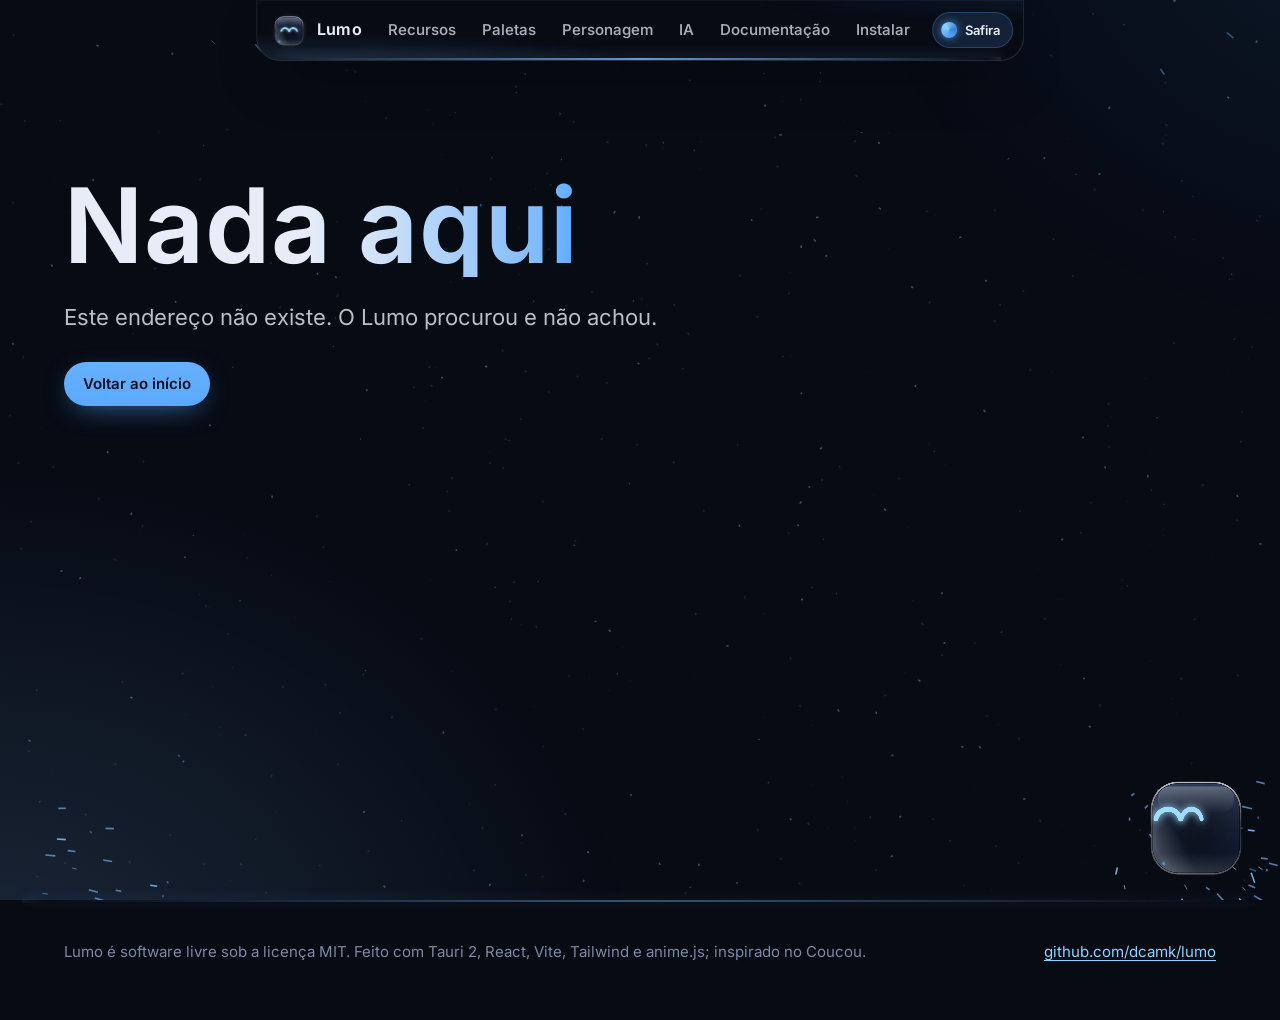
<file: index.html>
<!doctype html>
<html lang="pt-BR" data-palette="safira" data-font="sans">
  <head>
    <meta charset="UTF-8" />
    <meta name="viewport" content="width=device-width, initial-scale=1" />
    <title>Lumo · assistente de área de trabalho para Linux</title>
    <meta name="description" content="O assistente da sua área de trabalho Linux. Tarefas, foco, e-mail, terminal e sistema num só painel, com uma IA que executa o que você pede." />
    <meta name="theme-color" content="#070b14" />
    <meta name="color-scheme" content="dark" />
    <link rel="icon" type="image/png" sizes="32x32" href="/img/favicon-32.png" />
    <link rel="icon" type="image/png" sizes="192x192" href="/img/favicon-192.png" />
    <link rel="apple-touch-icon" href="/img/favicon-180.png" />
    <meta property="og:type" content="website" />
    <meta property="og:locale" content="pt_BR" />
    <meta property="og:site_name" content="Lumo" />
    <meta property="og:title" content="Lumo · assistente de área de trabalho para Linux" />
    <meta property="og:description" content="O assistente da sua área de trabalho Linux. Tarefas, foco, e-mail, terminal e sistema num só painel, com uma IA que executa o que você pede." />
    <meta property="og:image" content="/img/og.png" />
    <meta property="og:image:width" content="1200" />
    <meta property="og:image:height" content="630" />
    <meta property="og:image:alt" content="O painel do Lumo aberto na paleta Safira, com o personagem e a aba Sistema." />
    <meta name="twitter:card" content="summary_large_image" />
    <link rel="preload" href="/fonts/inter-latin-wght-normal.woff2" as="font" type="font/woff2" crossorigin />
    <script>
      // Paleta salva antes do primeiro quadro (sem piscar a padrão), como o store.ts do Lumo
      (function () {
        var C = {
          grafite: ['#0d0f13', '#13161b', '#0a0c0f', '#1a1e25', '#e8ecf2', '#8a94a3', '#8fa6c4', '#6a86ad', '#b7c4d6', '#0b1018', 'sans'],
          safira: ['#070b14', '#0d1422', '#060a12', '#131c30', '#e6edf8', '#7d8aa3', '#5aa9ff', '#3b82d6', '#8fd3ff', '#04101f', 'sans'],
          indigo: ['#09070f', '#110e1b', '#070509', '#191428', '#ece9f7', '#8d86a6', '#9b8cff', '#7566e0', '#c4b9ff', '#0c0818', 'sans'],
          ambar: ['#0c0904', '#16110a', '#080603', '#201910', '#f3ebdd', '#9a8c75', '#f0a64a', '#cf8530', '#ffd08a', '#1a0f02', 'sans'],
          noir: ['#030303', '#0b0b0c', '#020202', '#131315', '#ededed', '#7c7c82', '#e5484d', '#b83a3f', '#ff8a8e', '#fff4f4', 'sans'],
          matrix: ['#000000', '#04100a', '#010603', '#07180f', '#c9ffd9', '#4f9a69', '#00ff66', '#00c250', '#7dffb0', '#001a08', 'mono'],
        };
        var id = 'safira';
        try {
          var s = JSON.parse(localStorage.getItem('lumo.site') || '{}');
          if (C[s.palette]) id = s.palette;
          var q = new URLSearchParams(location.search).get('paleta');
          if (C[q]) id = q;
        } catch (e) {}
        var c = C[id], r = document.documentElement, n = ['shell', 'surface', 'surface-2', 'surface-3', 'text', 'muted', 'accent', 'accent-2', 'accent-3', 'on-accent'];
        for (var i = 0; i < n.length; i++) r.style.setProperty('--' + n[i], c[i]);
        r.style.setProperty('--mood', c[6]);
        r.style.setProperty('--accent-solid', id === 'noir' ? c[7] : c[6]);
        r.dataset.palette = id;
        r.dataset.font = c[10];
      })();
    </script>
    <script type="module" crossorigin src="/assets/index-BwM4LwbD.js"></script>
    <script defer src="/assets/novidades.js"></script>
    <link rel="modulepreload" crossorigin href="/assets/anime-CxZn2RuW.js">
    <link rel="stylesheet" crossorigin href="/assets/index-Q_j1r442.css">
  </head>
  <body>
    <a class="skip" href="#conteudo">Pular para o conteúdo</a>

    <!-- Luz e partículas: um só relógio e um só motor (src/core/clock.ts, src/particles/engine.ts) -->
    <div class="desk" aria-hidden="true">
      <div class="lumo-ambient"></div>
      <div class="spotlight"></div>
    </div>
    <canvas id="particles" aria-hidden="true"></canvas>

    <!-- Navegação = a pílula do Lumo, encostada no topo da tela -->
    <header class="pill-nav" id="pill-nav">
      <div class="pill-shell lumo-shell" data-anim="shell">
        <span class="lumo-ambient pill-ambient" aria-hidden="true"></span>
        <div class="pill-row">
          <a class="pill-home" href="/" data-link aria-label="Lumo, página inicial">
            <span class="pill-char" data-anim="char"><span class="lumo-aura" aria-hidden="true"></span><canvas aria-hidden="true"></canvas></span>
            <span class="pill-word">Lumo</span>
          </a>
          <nav class="pill-links" aria-label="Seções">
            <a href="/recursos" data-link>Recursos</a>
            <a href="/paletas" data-link>Paletas</a>
            <a href="/personagem" data-link>Personagem</a>
            <a href="/ia" data-link>IA</a>
            <a href="/documentacao" data-link>Documentação</a>
            <a href="/instalar" data-link>Instalar</a>
          </nav>
          <button class="pill-btn pill-palette" type="button" aria-expanded="false" aria-controls="palette-picker" title="Trocar a paleta do site">
            <span class="swatch" aria-hidden="true"></span><span class="sr-only">Paleta do site: </span><span class="pill-palette-name">Safira</span>
          </button>
          <button class="pill-btn pill-menu" type="button" aria-expanded="false" aria-controls="pill-links-mobile">Menu</button>
        </div>
        <div class="pill-drawer">
          <nav class="drawer-links" id="pill-links-mobile" aria-label="Seções" hidden>
            <a class="lumo-nav" href="/" data-link>Início</a>
            <a class="lumo-nav" href="/recursos" data-link>Recursos</a>
            <a class="lumo-nav" href="/paletas" data-link>Paletas</a>
            <a class="lumo-nav" href="/personagem" data-link>Personagem</a>
            <a class="lumo-nav" href="/ia" data-link>IA</a>
            <a class="lumo-nav" href="/documentacao" data-link>Documentação</a>
            <a class="lumo-nav" href="/instalar" data-link>Instalar</a>
          </nav>
          <div class="palette-picker" id="palette-picker" role="group" aria-label="Paleta do site" hidden></div>
        </div>
        <span class="lumo-rim" aria-hidden="true"></span>
      </div>
    </header>

    <main id="conteudo" tabindex="-1">
      <noscript>
        <section class="page-head">
          <h1>Lumo</h1>
          <p>O assistente da sua área de trabalho Linux. Tarefas, foco, e-mail, terminal e sistema num só painel, com uma IA que executa o que você pede.</p>
          <p><a href="https://github.com/dcamk/lumo">Ver no GitHub</a></p>
        </section>
      </noscript>
    </main>

    <footer class="site-foot">
      <span class="lumo-rim" aria-hidden="true"></span>
      <p>Lumo é software livre sob a licença MIT. Feito com Tauri 2, React, Vite, Tailwind e anime.js; inspirado no Coucou.</p>
      <p><a href="https://github.com/dcamk/lumo">github.com/dcamk/lumo</a></p>
    </footer>

    <!-- Personagem 3D: uma camada fixa que acompanha a navegação -->
    <div id="stage" class="stage" aria-hidden="true"><span class="lumo-aura"></span><span class="lumo-flare"></span><div class="stage-gl"></div></div>

    <!-- Casca da transição de página (shellTo) -->
    <div id="morph" class="morph lumo-shell" aria-hidden="true"><span class="lumo-rim"></span></div>
    <p id="route-status" class="sr-only" aria-live="polite"></p>

  </body>
</html>
</file>
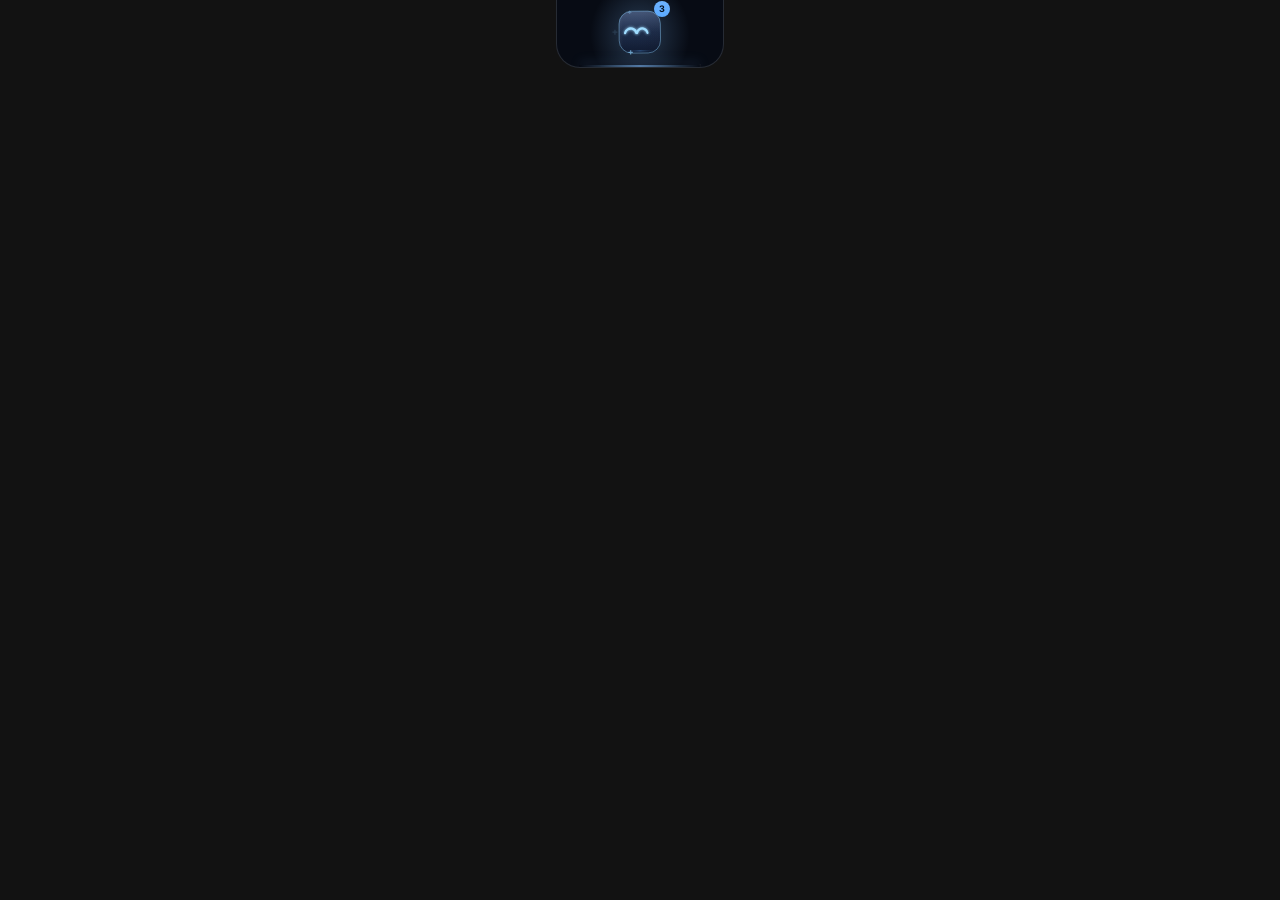
<file: demo/index.html>
<!doctype html>
<html lang="pt-BR">
  <head>
    <meta charset="UTF-8" />
    <meta name="viewport" content="width=device-width, initial-scale=1.0" />
    <title>Lumo · prévia</title>
    <meta name="robots" content="noindex" />
    <link rel="icon" href="data:," />
    <meta name="color-scheme" content="dark" />
    <script src="./shim.js"></script>
    <style>html,body,#root{width:100%;height:100%;margin:0;padding:0;overflow:hidden;background:0 0!important}</style>
    <script type="module" crossorigin src="./assets/index-BH5qW2CS.js"></script>
    <link rel="stylesheet" crossorigin href="./assets/index-DunEf1yV.css">
  </head>
  <body>
    <div id="root"></div>
  </body>
</html>
</file>
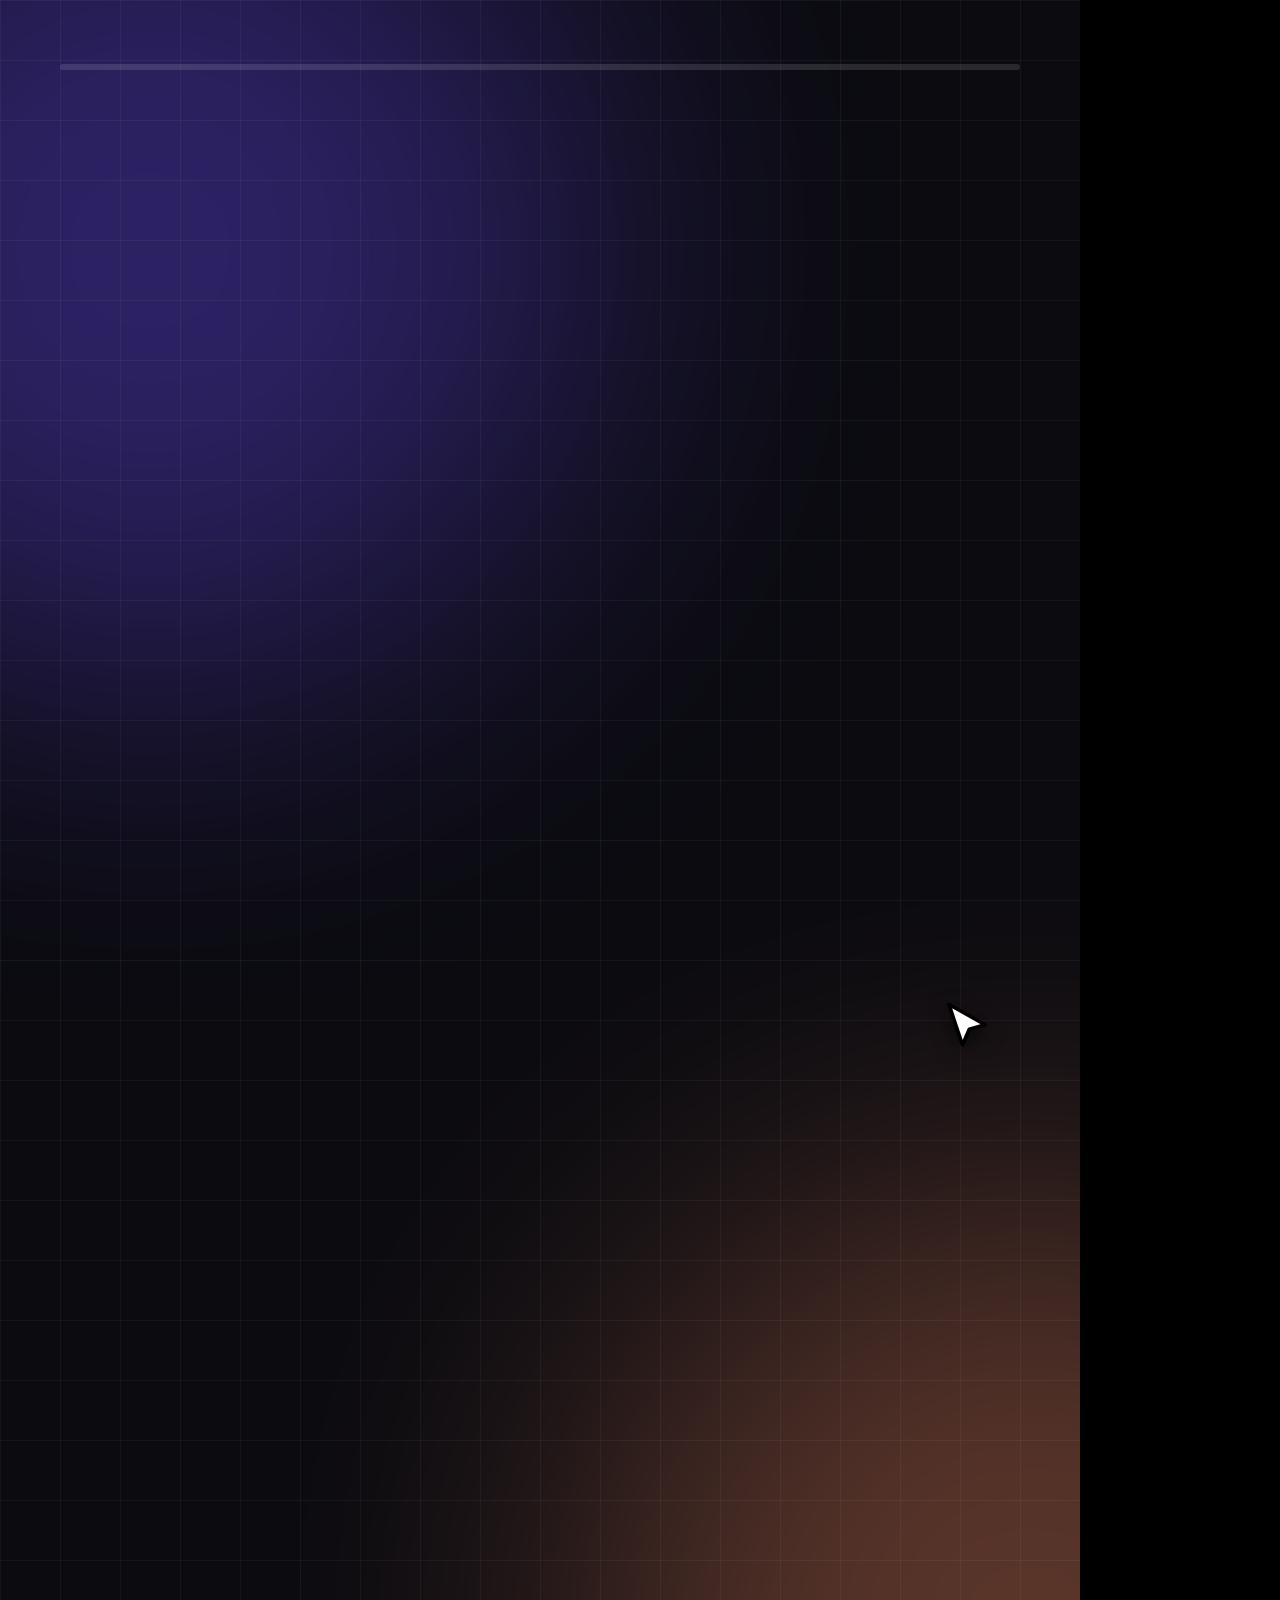
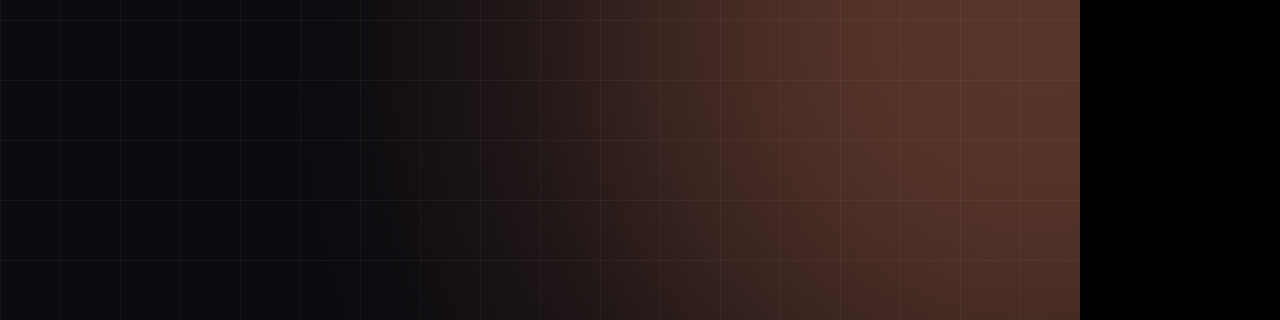
<file: reels/claude-estudar/index.html>
<!doctype html>
<html lang="pt-BR"><head><meta charset="utf-8"><title>Coloquei o Claude para estudar</title>
<style>
:root{--bg:#0B0B10;--y:#FFD60A;--r:#FF4560;--g:#2DD4A0;--o:#E8825A;--card:#15151d;--line:#2a2a3a;--mut:#8b8ea0}
*{box-sizing:border-box;margin:0;padding:0}
html,body{width:1080px;height:1920px;background:#000;overflow:hidden;font-family:'Inter',sans-serif}
#stage{position:relative;width:1080px;height:1920px;background:var(--bg);overflow:hidden;color:#fff}
.abs{position:absolute}
.scene{position:absolute;inset:0;display:none}
.grid{position:absolute;inset:0;background-image:linear-gradient(rgba(255,255,255,.045) 1px,transparent 1px),linear-gradient(90deg,rgba(255,255,255,.045) 1px,transparent 1px);background-size:60px 60px}
.blob{position:absolute;width:900px;height:900px;border-radius:50%;filter:blur(140px);opacity:.35}
#prog{position:absolute;left:60px;top:64px;width:960px;height:6px;border-radius:3px;background:rgba(255,255,255,.12);z-index:50}
#progf{display:block;height:100%;width:0;border-radius:3px;background:var(--y)}
.hl{font-size:128px;font-weight:900;line-height:1;letter-spacing:-.03em;white-space:nowrap}
.y{color:var(--y)} .g{color:var(--g)} .r{color:var(--r)}
.win{background:#13131b;border:2px solid var(--line);border-radius:28px;overflow:hidden;box-shadow:0 30px 80px rgba(0,0,0,.6)}
.tb{height:64px;background:#1c1c27;display:flex;align-items:center;padding:0 24px;gap:12px}
.tb i{width:16px;height:16px;border-radius:50%;background:#ff5f57;display:block}
.tb i:nth-child(2){background:#febc2e}.tb i:nth-child(3){background:#28c840}
.addr{margin-left:20px;flex:1;height:36px;border-radius:18px;background:#0f0f15;color:#9aa0b4;font-size:22px;display:flex;align-items:center;padding:0 18px}
.ythead{height:80px;display:flex;align-items:center;gap:16px;padding:0 28px}
.ytlogo{width:56px;height:40px;border-radius:12px;background:#f03;position:relative;flex:none}
.ytlogo:after{content:"";position:absolute;left:22px;top:11px;border-left:16px solid #fff;border-top:9px solid transparent;border-bottom:9px solid transparent}
.sbox{flex:1;height:56px;border:2px solid #34344a;border-radius:28px;background:#0f0f15;font-size:28px;padding:0 24px;display:flex;align-items:center;white-space:nowrap}
.rc{height:96px;margin:0 28px 8px;display:flex;gap:18px;align-items:center;border-radius:14px;border:3px solid transparent;padding:6px;position:relative}
.th{width:150px;height:84px;border-radius:10px;flex:none}
.ln{height:16px;border-radius:8px;background:#2c2c3c;margin:7px 0}
.pill{display:inline-flex;align-items:center;gap:12px;padding:12px 26px;border-radius:40px;font-weight:800;font-size:28px;white-space:nowrap}
.mono{font-family:'DejaVu Sans Mono',monospace}
.card{background:var(--card);border:2px solid var(--line);border-radius:28px}
.cap{position:absolute;left:50px;width:980px;top:1300px;text-align:center;font-size:52px;font-weight:800;line-height:1.18;letter-spacing:-.01em;z-index:40;text-shadow:0 4px 18px rgba(0,0,0,.9),0 0 3px rgba(0,0,0,.9)}
.cap span{display:inline;white-space:pre-wrap}
.cap .k{color:var(--y)}
.chk{width:60px;height:60px;border-radius:50%;border:3px solid #444;display:flex;align-items:center;justify-content:center;flex:none}
.tick{width:30px;height:16px;border-left:7px solid #0b0b10;border-bottom:7px solid #0b0b10;transform:rotate(-45deg) translate(2px,-3px)}
#cur{position:absolute;left:0;top:0;width:54px;height:54px;z-index:60;display:none;filter:drop-shadow(0 6px 10px rgba(0,0,0,.6))}
.badge{width:70px;height:56px;border-radius:14px;display:flex;align-items:center;justify-content:center;font-weight:900;font-size:30px;flex:none}
</style></head><body>
<div id="stage">
<div id="bg1" class="blob" style="background:#6a4cff;left:-300px;top:-200px"></div>
<div id="bg2" class="blob" style="background:#E8825A;right:-400px;bottom:-100px"></div>
<div class="grid"></div>
<div id="prog"><i id="progf"></i></div>

<!-- S1 GANCHO -->
<section class="scene" id="s1">
 <div id="h1a" class="hl abs" style="left:60px;top:150px">O CLAUDE</div>
 <div id="h1b" class="hl abs" style="left:60px;top:290px">ASSISTIU.</div>
 <div id="h1c" class="hl abs y" style="left:60px;top:430px">EU NÃO.</div>
 <div id="b1" class="win abs" style="left:60px;top:640px;width:960px;height:600px">
  <div class="tb"><i></i><i></i><i></i><div class="addr">youtube.com</div></div>
  <div class="ythead"><div class="ytlogo"></div><div class="sbox"><span id="s1q"></span></div></div>
  <div id="s1res" style="padding-top:12px"></div>
  <div id="s1badge" class="pill abs" style="right:24px;top:84px;background:rgba(232,130,90,.18);border:2px solid var(--o);color:var(--o);font-size:22px;padding:8px 18px"><b id="s1dot" style="width:14px;height:14px;border-radius:50%;background:var(--o);display:block"></b>Claude no controle</div>
 </div>
</section>

<!-- S2 PROBLEMA -->
<section class="scene" id="s2">
 <div id="s2title" class="hl abs" style="left:60px;top:150px;font-size:104px">40 min de vídeo</div>
 <div id="s2timer" class="abs mono" style="left:60px;top:290px;font-size:110px;font-weight:700;color:var(--r)">00:00</div>
 <div id="s2feedwrap" class="abs card" style="left:60px;top:450px;width:960px;height:560px;overflow:hidden"><div id="s2feed" style="padding:16px"></div></div>
 <div id="s2tags"></div>
 <div id="s2ok" class="abs" style="left:60px;top:560px;width:960px;text-align:center;font-size:130px;font-weight:900;line-height:1.05;letter-spacing:-.03em;color:var(--g)">SÓ O QUE<br>PRESTA</div>
 <div id="s2bar" class="abs" style="left:60px;top:1060px;width:960px;height:64px;border-radius:14px;overflow:hidden;background:#222"></div>
 <div class="abs" style="left:60px;top:1140px;width:960px;display:flex;gap:40px;font-size:28px;font-weight:700;color:#cfd2e0">
   <span><b style="display:inline-block;width:20px;height:20px;border-radius:5px;background:var(--r);vertical-align:-2px;margin-right:10px"></b>propaganda e enrolação</span>
   <span><b style="display:inline-block;width:20px;height:20px;border-radius:5px;background:var(--g);vertical-align:-2px;margin-right:10px"></b>conteúdo</span></div>
</section>

<!-- S3 VIRADA -->
<section class="scene" id="s3">
 <div id="term" class="win abs" style="left:60px;top:170px;width:960px;height:430px">
  <div class="tb"><i></i><i></i><i></i><div class="addr mono" style="font-size:20px">claude code</div></div>
  <div class="mono" style="padding:34px 36px;font-size:36px;line-height:1.5;color:#e6e6f0">
    <div><span style="color:var(--o)">&gt;</span> <span id="t3a"></span></div>
    <div style="padding-left:40px"><span id="t3b"></span></div>
    <div id="t3c" style="margin-top:22px;color:var(--g);font-size:32px"></div>
  </div></div>
 <div class="abs mono" style="left:60px;top:680px;font-size:28px;color:var(--mut);letter-spacing:.2em" id="s3lab">SKILL CRIADA</div>
 <div id="s3name" class="abs mono y" style="left:60px;top:730px;font-size:74px;font-weight:700;white-space:nowrap"></div>
 <div id="s3stamp" class="abs" style="left:660px;top:850px;font-size:54px;font-weight:900;color:var(--g);border:6px solid var(--g);border-radius:18px;padding:6px 26px;letter-spacing:.04em">GRÁTIS</div>
 <div id="s3flow" class="abs" style="left:60px;top:1010px;width:960px"></div>
</section>

<!-- S4 NAVEGA -->
<section class="scene" id="s4">
 <div id="s4inc" class="pill abs" style="left:60px;top:150px;background:#2a2144;color:#c9b8ff;border:2px solid #5b46a8">
  <svg width="40" height="30" viewBox="0 0 40 30"><path d="M3 12h34M9 12l3-9h16l3 9" fill="none" stroke="#c9b8ff" stroke-width="3" stroke-linejoin="round"/><circle cx="11" cy="21" r="5" fill="none" stroke="#c9b8ff" stroke-width="3"/><circle cx="29" cy="21" r="5" fill="none" stroke="#c9b8ff" stroke-width="3"/></svg>JANELA ANÔNIMA</div>
 <div id="s4chip" class="pill abs" style="left:420px;top:150px;background:rgba(255,214,10,.12);border:2px solid var(--y);color:var(--y)">sem login · sem API</div>
 <div id="b4" class="win abs" style="left:60px;top:250px;width:960px;height:520px;border-color:#5b46a8">
  <div class="tb" style="background:#251d3d"><i></i><i></i><i></i><div class="addr">youtube.com</div></div>
  <div id="b4yt"><div class="ythead"><div class="ytlogo"></div><div class="sbox"><span id="s4q"></span></div></div>
  <div id="s4res" style="padding-top:12px"></div></div>
  <div id="b4tr" class="abs mono" style="left:0;top:64px;width:100%;height:456px;background:#0f0f15;padding:20px 28px;overflow:hidden"><div id="b4trin" style="font-size:25px;line-height:1.5;color:#cfd2e0"></div></div>
 </div>
 <div id="s4steps"></div>
</section>

<!-- S5 LIMPA -->
<section class="scene" id="s5">
 <div id="s5lab" class="pill abs" style="left:60px;top:150px;background:#2c1a22;color:var(--r);border:2px solid var(--r)">TRANSCRIÇÃO BRUTA</div>
 <div id="s5panel" class="abs card" style="left:60px;top:240px;width:960px;padding:16px 20px;overflow:hidden"><div id="s5lines"></div></div>
 <div id="s5vid" class="abs card" style="left:60px;top:260px;width:960px;height:640px;overflow:hidden">
   <div style="height:430px;background:linear-gradient(135deg,#5b1d2e,#2b1020);display:flex;align-items:center;justify-content:center;font-size:60px;font-weight:900;color:#ff9aab;text-align:center;line-height:1.1;letter-spacing:.02em">USE O CUPOM<br>100% COMERCIAL</div>
   <div style="padding:26px 34px"><div class="ln" style="width:80%;height:22px"></div><div class="ln" style="width:55%;height:22px"></div></div>
   <div id="s5stamp" class="abs" style="left:130px;top:200px;font-size:100px;font-weight:900;color:var(--r);border:10px solid var(--r);border-radius:22px;padding:0 30px;background:rgba(11,11,16,.8);letter-spacing:.03em">DESCARTADO</div></div>
 <div id="s5stats" class="abs card" style="left:60px;top:960px;width:960px;height:250px;padding:30px 40px">
   <div style="display:flex;justify-content:space-between;align-items:baseline"><span style="font-size:36px;font-weight:700;color:#cfd2e0">propaganda removida</span><span id="s5pct" class="mono" style="font-size:80px;font-weight:700;color:var(--g)">0%</span></div>
   <div style="height:18px;background:#262634;border-radius:9px;margin:14px 0 22px"><i id="s5pb" style="display:block;height:100%;width:0;border-radius:9px;background:var(--g)"></i></div>
   <div style="display:flex;justify-content:space-between;font-size:32px;color:#cfd2e0"><span>itens extraídos: <b id="s5it" class="mono" style="color:var(--y)">0</b></span><span style="color:var(--mut);font-size:24px">números de exemplo</span></div></div>
</section>

<!-- S6 RANQUEIA -->
<section class="scene" id="s6">
 <div id="s6file" class="abs card" style="left:60px;top:150px;width:960px;height:290px;overflow:hidden">
  <div style="height:56px;background:#1c1c27;display:flex;align-items:center;padding:0 26px;gap:14px;font-size:24px;color:#cfd2e0" class="mono"><b style="width:18px;height:22px;border:3px solid var(--y);border-radius:3px;display:block"></b>projetos.md</div>
  <div class="mono" style="padding:20px 30px;font-size:30px;line-height:1.55;color:#e6e6f0"><div id="p0" style="color:var(--y)"># Meus projetos</div><div id="p1">- newsletter de IA</div><div id="p2">- curso de prompts</div><div id="p3">- automação de vendas</div></div></div>
 <div id="s6head" class="abs" style="left:60px;top:470px;width:960px;display:flex;justify-content:space-between;font-size:26px;font-weight:800;color:var(--mut);letter-spacing:.06em;padding:0 8px"><span>NOTA · ITEM APRENDIDO</span><span>MIN · OK?</span></div>
 <div id="s6rows"></div>
 <div id="s6leg" class="pill abs" style="left:60px;top:1160px;background:rgba(45,212,160,.12);border:2px solid var(--g);color:var(--g);font-size:26px">relevância 3 = aplicável já</div>
</section>

<!-- S7 ANTES x DEPOIS -->
<section class="scene" id="s7">
 <div id="s7a" class="abs card" style="left:60px;top:150px;width:960px;height:480px;padding:30px 40px">
  <div style="display:flex;justify-content:space-between;align-items:center"><span style="font-size:34px;font-weight:900;color:var(--mut);letter-spacing:.08em">SEM A SKILL</span><span class="pill" style="background:#2c1a22;color:var(--r);font-size:24px;padding:8px 20px">sem fonte</span></div>
  <div id="s7at" style="margin-top:26px;font-size:34px;line-height:1.5;color:#8b8ea0"></div></div>
 <div id="s7b" class="abs card" style="left:60px;top:660px;width:960px;height:560px;padding:26px 40px;border-color:var(--g);box-shadow:0 0 80px rgba(45,212,160,.25)">
  <div style="display:flex;justify-content:space-between;align-items:center"><span style="font-size:34px;font-weight:900;color:var(--g);letter-spacing:.08em">COM A SKILL</span><span id="s7c1" class="pill mono" style="background:rgba(45,212,160,.15);color:var(--g);font-size:22px;padding:8px 18px">SKILL.md · máx. 1.500 tokens</span></div>
  <div id="s7bt" class="mono" style="margin-top:20px;font-size:29px;line-height:1.55;color:#e6e6f0"></div></div>
 <div id="s7vs" class="abs" style="left:490px;top:608px;width:100px;height:100px;border-radius:50%;background:var(--y);color:#000;font-weight:900;font-size:40px;display:flex;align-items:center;justify-content:center;z-index:5">VS</div>
 <div id="s7c2" class="pill abs" style="left:60px;top:1236px;background:rgba(255,214,10,.14);border:2px solid var(--y);color:var(--y);font-size:26px;display:none">com fonte e minuto</div>
</section>

<!-- S8 CUSTO -->
<section class="scene" id="s8">
 <div class="abs" style="left:0;top:170px;width:1080px;text-align:center;font-size:44px;font-weight:800;color:var(--mut);letter-spacing:.2em">CUSTO DA NAVEGAÇÃO</div>
 <div id="s8big" class="abs" style="left:0;top:250px;width:1080px;text-align:center;font-size:330px;font-weight:900;letter-spacing:-.04em;color:var(--g);line-height:1.1">R$ 0</div>
 <div id="s8list" class="abs" style="left:150px;top:700px;width:780px"></div>
 <div id="s8note" class="abs card" style="left:60px;top:1060px;width:960px;padding:32px 40px;text-align:center;font-size:40px;font-weight:700;line-height:1.3;border-color:var(--o)">no plano do Claude,<br><span class="y">nem cobra por token</span></div>
</section>

<!-- S9 CTA -->
<section class="scene" id="s9">
 <div id="s9a" class="hl abs" style="left:60px;top:170px;font-size:170px">QUER A</div>
 <div id="s9b" class="hl abs y" style="left:60px;top:340px;font-size:170px">SKILL?</div>
 <div id="s9c" class="abs card" style="left:60px;top:640px;width:960px;height:150px;border-radius:75px;border-color:#555;display:flex;align-items:center;padding:0 30px;gap:24px">
   <div style="width:90px;height:90px;border-radius:50%;background:linear-gradient(135deg,var(--o),var(--y));flex:none"></div>
   <div id="s9t" class="mono" style="font-size:70px;font-weight:700;flex:1"></div>
   <div id="s9send" style="width:90px;height:90px;border-radius:50%;background:var(--y);display:flex;align-items:center;justify-content:center"><svg width="46" height="46" viewBox="0 0 24 24"><path d="M12 20V6M5 12l7-7 7 7" fill="none" stroke="#000" stroke-width="3" stroke-linecap="round" stroke-linejoin="round"/></svg></div></div>
 <div id="s9d" class="abs y" style="left:0;top:850px;width:1080px;text-align:center;font-size:100px;font-weight:900;letter-spacing:-.02em">COMENTA “SKILL”</div>
 <div id="s9e" class="abs" style="left:0;top:990px;width:1080px;text-align:center;font-size:48px;font-weight:700;color:#cfd2e0">que eu te mando</div>
 <svg id="s9arr" class="abs" style="left:800px;top:1090px" width="200" height="200" viewBox="0 0 200 200"><path d="M40 20 C 40 120, 90 150, 150 160" fill="none" stroke="#FFD60A" stroke-width="12" stroke-linecap="round"/><path d="M120 120 L160 162 L108 180" fill="none" stroke="#FFD60A" stroke-width="12" stroke-linecap="round" stroke-linejoin="round"/></svg>
</section>

<svg id="cur" viewBox="0 0 24 24"><path d="M4 2l16 9-7 2-3 7z" fill="#fff" stroke="#000" stroke-width="1.6" stroke-linejoin="round"/></svg>
<div id="cap" class="cap"></div>
</div>

<script>
const E=id=>document.getElementById(id);
const clamp=(x,a=0,b=1)=>Math.min(b,Math.max(a,x));
const seg=(t,a,b)=>clamp((t-a)/(b-a));
const eo=x=>1-Math.pow(1-x,3);
const eio=x=>x<.5?4*x*x*x:1-Math.pow(-2*x+2,3)/2;
const bo=x=>{const c1=1.70158,c3=c1+1;return 1+c3*Math.pow(x-1,3)+c1*Math.pow(x-1,2)};
const lerp=(a,b,x)=>a+(b-a)*x;
const mmss=s=>{s=Math.round(s);return String(Math.floor(s/60)).padStart(2,'0')+':'+String(s%60).padStart(2,'0')};
function tf(el,x=0,y=0,s=1,r=0){el.style.transform=`translate(${x}px,${y}px) scale(${s}) rotate(${r}deg)`}
function pop(el,t,a,o={}){const d=o.d||.45,p=seg(t,a,a+d);el.style.opacity=clamp(p*3);tf(el,o.x||0,(o.y||0)*(1-eo(p)),lerp(o.from??.6,1,bo(p)),o.r||0)}
function slide(el,t,a,dy=50,d=.5){const p=eo(seg(t,a,a+d));el.style.opacity=p;tf(el,0,dy*(1-p))}
function typ(el,s,t,a,cps,caret=true){const n=clamp(Math.floor((t-a)*cps),0,s.length);const typing=t>=a&&n<s.length;el.textContent=(t<a?'':s.slice(0,n))+(caret&&(typing||(t>=a&&Math.floor(t*2)%2==0&&n==s.length))?'▌':'')}
const hue=i=>[[330,260],[210,170],[30,350],[150,200],[270,310],[50,20]][i%6];
const thumb=i=>{const [a,b]=hue(i);return `background:linear-gradient(135deg,hsl(${a} 55% 38%),hsl(${b} 60% 22%))`};
const rcard=(i,w1=70,w2=45)=>`<div class="rc" id="rc${i}"><div class="th" style="${thumb(i)}"></div><div style="flex:1"><div class="ln" style="width:${w1}%"></div><div class="ln" style="width:${w2}%;opacity:.6"></div></div></div>`;

/* ---- build DOM ---- */
E('s1res').innerHTML=[0,1,2,3].map(i=>rcard(i+1,75-i*8,50)).join('');
E('s4res').innerHTML=[0,1,2].map(i=>rcard(i+2,72-i*7,48)).join('');
// S2 feed
E('s2feed').innerHTML=Array.from({length:30},(_,i)=>`<div style="height:140px;display:flex;gap:20px;align-items:center;border-bottom:1px solid #22222e"><div style="width:220px;height:124px;border-radius:12px;flex:none;position:relative;${thumb(i)}"><i style="position:absolute;right:8px;bottom:8px;background:rgba(0,0,0,.8);font-style:normal;font-size:20px;padding:2px 8px;border-radius:6px">${20+(i*7)%40}:${String((i*13)%60).padStart(2,'0')}</i></div><div style="flex:1"><div class="ln" style="width:90%;height:20px"></div><div class="ln" style="width:60%;height:20px;opacity:.6"></div></div></div>`).join('');
const TAGS=[['USE MEU CUPOM',.7,90,40,-6],['DEIXA O LIKE',1.4,520,150,5],['SE INSCREVE',2.1,120,290,-4],['PATROCINADO',2.8,520,400,6]];
E('s2tags').innerHTML=TAGS.map((g,i)=>`<div id="tg${i}" class="pill abs" style="left:${60+g[2]}px;top:${450+g[3]}px;background:var(--r);color:#fff;font-size:40px;padding:14px 34px;box-shadow:0 10px 30px rgba(255,69,96,.5)">${g[0]}</div>`).join('');
const SEGS=[['r',4],['c',1],['r',6],['c',.5],['r',5],['c',1],['r',7],['c',.5],['r',8],['c',1],['r',5],['c',1]];
E('s2bar').innerHTML=SEGS.map((s,i)=>`<div id="sg${i}" class="abs" style="top:0;height:100%;background:${s[0]=='c'?'var(--g)':'var(--r)'};opacity:${s[0]=='c'?1:.85};border-right:2px solid #0B0B10"></div>`).join('');
// S3 flow
E('s3flow').innerHTML=['pesquisa','limpa','ranqueia','você aprova'].map((w,i)=>`<span id="fl${i}" class="pill" style="background:#1d1d29;border:2px solid var(--line);margin:0 8px 14px 0;font-size:34px">${i+1}  ${w}</span>`).join('');
// S4 steps
const ST=['Busca como usuário','Escolhe os vídeos','Pega a transcrição'];
E('s4steps').innerHTML=ST.map((s,i)=>`<div id="st${i}" class="abs card" style="left:60px;top:${810+i*135}px;width:960px;height:116px;display:flex;align-items:center;gap:26px;padding:0 34px"><div class="mono" style="font-size:54px;font-weight:700;color:var(--y);width:50px">${i+1}</div><div style="font-size:46px;font-weight:800;flex:1">${s}</div><div id="sk${i}" class="chk"><div class="tick" style="opacity:0"></div></div></div>`).join('');
const TRS=['02:14  primeiro, defina o papel','02:31  depois dê contexto e exemplo','03:05  peça o formato da resposta','03:40  use delimitadores ###','04:12  teste e ajuste o prompt','04:58  salve como template','05:20  erros comuns: prompt vago','05:47  sempre cite a fonte','06:10  revise antes de enviar','06:44  ...'];
E('b4trin').innerHTML=TRS.concat(TRS).map(x=>`<div>${x}</div>`).join('');
// S5 lines
const LN=[['c','Hoje vou mostrar como escrever prompts melhores.'],['a','Esse vídeo é patrocinado pela marca X.'],['c','Primeiro, defina o papel do modelo.'],['a','Use o cupom CUPOM10 e ganhe desconto.'],['c','Depois, dê contexto e um exemplo.'],['a','Se inscreve e ativa o sininho!'],['c','Por fim, peça o formato da resposta.']];
E('s5lines').innerHTML=LN.map((l,i)=>`<div id="ln${i}" style="height:96px;overflow:hidden;position:relative"><div id="lt${i}" style="font-size:35px;font-weight:600;line-height:96px;padding:0 18px;border-radius:14px;height:88px;margin:4px 0;white-space:nowrap">${l[1]}<b id="lb${i}" class="pill abs" style="right:14px;top:22px;background:var(--r);font-size:20px;padding:5px 14px;line-height:1.2;opacity:0">PROPAGANDA</b></div></div>`).join('');
// S6 rows
const RW=[['Truque de imagem no Midjourney',1,'11:30'],['Few-shot com 2 exemplos',2,'07:05'],['Defina papel + contexto',3,'02:14'],['Use delimitadores ###',3,'13:02'],['Peça o formato da resposta',3,'04:40']];
const FINAL=[4,3,0,2,1]; // final slot de cada linha (por índice inicial)
E('s6rows').innerHTML=RW.map((r,i)=>{const c=r[1]==3?'var(--g)':r[1]==2?'var(--y)':'var(--r)';const bg=r[1]==3?'rgba(45,212,160,.18)':r[1]==2?'rgba(255,214,10,.15)':'rgba(255,69,96,.15)';return `<div id="rw${i}" class="abs card" style="left:60px;top:520px;width:960px;height:108px;display:flex;align-items:center;gap:22px;padding:0 24px;border-radius:22px"><div class="badge" style="background:${bg};color:${c}">${r[1]}</div><div id="rt${i}" style="font-size:33px;font-weight:700;flex:1">${r[0]}</div><div class="mono" style="font-size:26px;color:var(--mut)">${r[2]}</div><div id="rk${i}" class="chk" style="width:54px;height:54px"><div class="tick" style="opacity:0;width:26px;height:13px"></div></div></div>`}).join('');
// S7 text
const SKL=[['# prompt-bom','var(--y)'],['## Procedimento',''],['1. Defina papel + contexto',''],['2. Peça o formato da resposta',''],['## Erros comuns',''],['- prompt vago, sem exemplo',''],['## Fonte',''],['youtu.be/…?t=134  (02:14)','var(--g)']];
E('s7bt').innerHTML=SKL.map((l,i)=>`<div id="sl${i}" style="color:${l[1]||'#e6e6f0'};${l[0][0]=='#'?'font-weight:700':''}">${l[0]}</div>`).join('');
// S8 list
E('s8list').innerHTML=['navegação','legendas','scripts'].map((w,i)=>`<div id="cl${i}" style="display:flex;align-items:center;gap:30px;height:100px;font-size:56px;font-weight:800"><div class="chk" style="width:70px;height:70px;background:var(--g);border-color:var(--g)"><div class="tick" style="width:34px;height:18px"></div></div>${w}<span class="mono" style="margin-left:auto;color:var(--g)">R$ 0</span></div>`).join('');

/* ---- captions ---- */
const CAP=[[0.2,3,'Eu mandei o *Claude* assistir YouTube por mim.'],
[3,9,'Aprender com vídeo longo toma horas, e metade é *propaganda*, cupom e “deixa o like”.'],
[9,16,'Então eu criei uma *skill* que faz o Claude estudar por mim e devolver só o que presta.'],
[16,22,'Ele abre um navegador *anônimo*, sem login e sem API.'],
[22,30,'Pesquisa como uma pessoa, escolhe os melhores vídeos e pega a *transcrição* de cada um.'],
[30,37,'Aí ele limpa tudo: corta *patrocínio*, cupom e pedido de inscrição,'],
[37,42,'e descarta vídeo que é puro *comercial*.'],
[42,48,'O diferencial: ele ranqueia o que aprendeu pelos *meus projetos*.'],
[48,55,'Se não serve pra mim, nem entra. E eu *aprovo* item por item.'],
[55,60,'No fim sai uma *skill compacta*, com os passos e os erros comuns'],
[60,65,'e o link do *minuto exato* de cada coisa que ele aprendeu.'],
[65,67.6,'Navegar, legenda e scripts: *custo zero*.'],
[67.6,70,'No plano do Claude, nem cobra por token.'],
[70,75,'Quer a skill? Comenta *SKILL* que eu te mando.']];
const capEl=E('cap');let capIdx=-1;
function captions(t){
 const i=CAP.findIndex(c=>t>=c[0]&&t<c[1]);
 if(i<0){capEl.style.opacity=0;return}
 if(i!==capIdx){capIdx=i;capEl.innerHTML=CAP[i][2].split(/(\*[^*]+\*)/).filter(Boolean).flatMap(p=>{const k=p[0]=='*';return ((k?p.slice(1,-1):p).match(/\s*\S+\s*/g)||[]).map(w=>`<span class="${k?'k':''}">${w}</span>`)}).join('')}
 const c=CAP[i],ws=capEl.children,n=ws.length,dur=(c[1]-c[0])*.85;
 for(let j=0;j<n;j++){ws[j].style.opacity=t>=c[0]+(j/n)*dur?1:.28}
 const p=seg(t,c[0],c[0]+.2);capEl.style.opacity=p*(1-seg(t,c[1]-.12,c[1]));
 // sobe a legenda quando a cena pede
 capEl.style.top=(1300+(1-eo(p))*24)+'px';
}

/* ---- cursor ---- */
const CUR=[[0,940,1000],[.7,560,744],[2.35,560,744],[3,380,1000],
 [21.0,900,780],[21.7,520,344],[23.4,520,344],[24.2,380,468],[24.95,380,572],[25.7,380,676],[26.6,880,820]];
function cursor(t){
 const el=E('cur');let vis=(t<3)||(t>=21&&t<26.9);
 if(!vis){el.style.display='none';return}
 el.style.display='block';
 let k=0;while(k<CUR.length-1&&t>=CUR[k+1][0])k++;
 let a=CUR[k],b=CUR[Math.min(k+1,CUR.length-1)];
 // não cruza do bloco 1 para o 2
 const p=a===b||(b[0]-a[0])<=0?1:eio(seg(t,a[0],b[0]));
 const x=lerp(a[0]==3||k==3?CUR[3][1]:a[1],b[1],p),y=lerp(a[2],b[2],p);
 const click=[2.35,24.2,24.95,25.7].some(c=>t>=c&&t<c+.2)?.82:1;
 tf(el,k==3&&t>3?CUR[3][1]:x,k==3&&t>3?CUR[3][2]:y,click);
}

/* ---- scenes ---- */
function s1(l){
 [['h1a',.1],['h1b',.35],['h1c',.65]].forEach(([id,a])=>{const el=E(id),p=seg(l,a,a+.28);
  const amp=l>a+.28?16*(1-seg(l,a+.28,a+.8)):0;
  el.style.opacity=clamp(p*4);tf(el,Math.sin(l*75)*amp,Math.cos(l*91)*amp*.6,lerp(1.8,1,eo(p)));});
 const w=E('b1');const p=eo(seg(l,0,.5));w.style.opacity=p;tf(w,0,80*(1-p),1+.05*seg(l,0,3));
 typ(E('s1q'),'como criar um bom prompt',l,.5,14);
 for(let i=1;i<=4;i++)pop(E('rc'+i),l,2.4+i*.1,{d:.3,from:.9,y:30});
 if(l<2.4)for(let i=1;i<=4;i++)E('rc'+i).style.opacity=0;
 E('s1dot').style.opacity=.4+.6*Math.abs(Math.sin(l*7));
}
function s2(l){
 slide(E('s2title'),l,0,-30,.35);
 // título troca
 const sw=seg(l,3.9,4.3);
 E('s2title').textContent=l<4.0?'40 min de vídeo':'5 min de conteúdo';
 E('s2title').style.color=l<4.0?'#fff':'var(--g)';
 if(l>=4.0)pop(E('s2title'),l,4.0,{d:.4,from:.8});
 const tm=l<4.0?lerp(0,40*60,eio(seg(l,.2,3.4))):lerp(40*60,5*60,eio(seg(l,3.6,4.6)));
 E('s2timer').textContent=mmss(tm);E('s2timer').style.color=l<4.2?'var(--r)':'var(--g)';
 const dim=seg(l,3.6,4.6);E('s2feedwrap').style.opacity=lerp(1,.18,dim);
 const sc=eo(seg(l,0,5.5))*3200+l*300;tf(E('s2feed'),0,-sc);
 TAGS.forEach((g,i)=>{const el=E('tg'+i);const p=seg(l,g[1],g[1]+.3);const out=1-seg(l,g[1]+1.4,g[1]+1.7);el.style.opacity=clamp(p*4)*out;tf(el,0,0,lerp(.4,1,bo(p)),g[4])});
 const col=eio(seg(l,3.6,4.6));let x=0;
 SEGS.forEach((s,i)=>{const o=s[1]/40*960;const tg=s[0]=='c'?s[1]/5*960:0;const w=lerp(o,tg,col);const el=E('sg'+i);el.style.left=x+'px';el.style.width=Math.max(w,0)+'px';x+=w});
 pop(E('s2ok'),l,4.7,{d:.45,from:.7}); if(l<4.7)E('s2ok').style.opacity=0;
 if(l>4.8){E('s2bar').style.boxShadow=`0 0 ${30+20*Math.sin(l*6)}px rgba(45,212,160,.6)`}
}
function s3(l){
 pop(E('term'),l,0,{d:.4,from:.95,y:40});
 typ(E('t3a'),'crie uma skill sobre prompts',l,.4,20,l<1.9);
 typ(E('t3b'),'a partir do YouTube',l,1.7,20,l>1.7&&l<2.8);
 E('t3c').textContent=l>2.9?(['◐','◓','◑','◒'][Math.floor(l*8)%4]+'  rodando youtube-para-skill…'):'';
 E('s3lab').style.opacity=seg(l,3.0,3.3);
 const nm='youtube-para-skill';const n=clamp(Math.floor((l-3.2)*13),0,nm.length);
 E('s3name').textContent=l<3.2?'':nm.slice(0,n)+(n<nm.length?'▌':'');
 pop(E('s3stamp'),l,5.0,{d:.4,from:2,r:-8});
 [0,1,2,3].forEach(i=>pop(E('fl'+i),l,5.4+i*.3,{d:.35,from:.7,y:20}));
}
function s4(l){
 pop(E('s4inc'),l,0,{d:.4,from:.7});
 pop(E('s4chip'),l,1.2,{d:.4,from:.7});
 const w=E('b4');const p=eo(seg(l,.1,.7));w.style.opacity=p;tf(w,0,60*(1-p));
 typ(E('s4q'),'melhores prompts',l,5.7,9);
 for(let i=0;i<3;i++){const el=E('rc'+(i+2));
 }
 const rs=document.querySelectorAll('#s4res .rc');
 rs.forEach((el,i)=>{pop(el,l,7.7+i*.1,{d:.3,from:.95,y:20});if(l<7.7)el.style.opacity=0;
  const sel=seg(l,8.3+i*.75,8.5+i*.75);
  el.style.borderColor=sel>0?'var(--g)':'transparent';el.style.background=sel>0?'rgba(45,212,160,.12)':'transparent';});
 const tr=seg(l,11,11.4);E('b4tr').style.opacity=tr;E('b4tr').style.display=tr>0?'block':'none';
 E('b4trin').style.transform=`translateY(${-(l-11)*70}px)`;
 // passos
 const T=[[5.8,7.5],[8.0,10.0],[11.0,13.2]];
 T.forEach((d,i)=>{const el=E('st'+i);pop(el,l,d[0],{d:.4,from:.85,y:30});if(l<d[0])el.style.opacity=0;
  const done=seg(l,d[1],d[1]+.25);const ck=E('sk'+i);ck.style.background=done>0?'var(--g)':'transparent';ck.style.borderColor=done>0?'var(--g)':'#444';
  ck.firstChild.style.opacity=done;
  el.style.borderColor=done>0?'var(--g)':'var(--line)'});
}
function s5(l){
 pop(E('s5lab'),l,0,{d:.3});
 const lab=l<4.8?'TRANSCRIÇÃO BRUTA':'TRANSCRIÇÃO LIMPA';
 E('s5lab').textContent=lab;
 E('s5lab').style.background=l<4.8?'#2c1a22':'rgba(45,212,160,.15)';E('s5lab').style.color=l<4.8?'var(--r)':'var(--g)';E('s5lab').style.borderColor=l<4.8?'var(--r)':'var(--g)';
 const showPanel=1-seg(l,6.2,6.6);
 E('s5panel').style.opacity=Math.min(showPanel,seg(l,.1,.5));E('s5panel').style.display=showPanel>0?'block':'none';
 LN.forEach((d,i)=>{
  const ln=E('ln'+i),lt=E('lt'+i);
  if(d[0]=='a'){
   const k=(i-1)/2;const fl=seg(l,1.0+k*.8,1.3+k*.8);
   lt.style.background=`rgba(255,69,96,${.22*fl})`;lt.style.color=fl>0?'#ffb3bf':'#fff';
   E('lb'+i).style.opacity=fl;
   const st=seg(l,3.3+k*.3,3.6+k*.3);lt.style.textDecoration=st>0?'line-through':'none';
   const col=eio(seg(l,3.9+k*.35,4.6+k*.35));ln.style.height=lerp(96,0,col)+'px';ln.style.opacity=1-col;
  } else {
   const fl=seg(l,4.6,5.2);lt.style.background=`rgba(45,212,160,${.14*fl})`;
  }
 });
 E('s5vid').style.opacity=seg(l,6.3,6.7);E('s5vid').style.display=l>=6.2?'block':'none';
 if(l>=6.2){const sp=seg(l,7.2,7.6);const el=E('s5stamp');el.style.opacity=clamp(sp*4);tf(el,Math.sin(l*80)*10*(1-seg(l,7.6,8.1)),0,lerp(2.2,1,eo(sp)),-7)}
 // stats
 pop(E('s5stats'),l,3.0,{d:.4,from:.9,y:40});if(l<3.0)E('s5stats').style.opacity=0;
 const pc=lerp(0,18,eo(seg(l,3.6,5.2)));E('s5pct').textContent=Math.round(pc)+'%';E('s5pb').style.width=(pc/18*18)+'%';
 E('s5it').textContent=Math.round(lerp(0,7,eo(seg(l,4.4,6))));
}
function s6(l){
 pop(E('s6file'),l,0,{d:.4,from:.95,y:30});
 [0,1,2,3].forEach(i=>{const el=E('p'+i);el.style.opacity=seg(l,.4+i*.35,.7+i*.35)});
 E('s6head').style.opacity=seg(l,2.2,2.6);
 RW.forEach((r,i)=>{
  const init=i,fin=FINAL[i];
  const pos=lerp(init,fin,eio(seg(l,5.4,7.0)));
  const el=E('rw'+i);
  const ap=seg(l,2.6+i*.28,3.0+i*.28);
  el.style.top=(520+pos*118)+'px';
  el.style.opacity=ap*(r[1]==1?lerp(1,.35,seg(l,7.0,7.6)):1);
  el.style.transform=`translateX(${(1-eo(ap))*80}px)`;
  if(r[1]==1){E('rt'+i).style.textDecoration=l>7.2?'line-through':'none';E('rt'+i).style.color=l>7.2?'#777':'#fff'}
  if(r[1]==3){const order=[2,4,3];const k=order.indexOf(i);const d=seg(l,8.2+k*.9,8.45+k*.9);
   const ck=E('rk'+i);ck.style.background=d>0?'var(--g)':'transparent';ck.style.borderColor=d>0?'var(--g)':'#444';ck.firstChild.style.opacity=d;
   el.style.borderColor=d>0?'var(--g)':'var(--line)'}
 });
 pop(E('s6leg'),l,5.0,{d:.35,from:.8,y:20});if(l<5.0)E('s6leg').style.opacity=0;
}
function s7(l){
 pop(E('s7a'),l,0,{d:.4,from:.96,y:30});
 const g='Para criar um bom prompt, seja claro e específico. Dê contexto, use exemplos e peça o formato desejado.';
 typ(E('s7at'),g,l,.5,38,false);
 const p=eio(seg(l,1.4,2.3));
 const b=E('s7b');b.style.opacity=clamp(p*3);b.style.clipPath=`inset(0 0 0 ${(1-p)*100}%)`;
 const v=E('s7vs');v.style.opacity=clamp(p*3);tf(v,0,0,lerp(.4,1,bo(seg(l,1.6,2.2))));
 E('s7a').style.filter=`grayscale(${p*.6}) brightness(${1-p*.25})`;
 SKL.forEach((s,i)=>{E('sl'+i).style.opacity=seg(l,2.3+i*.4,2.55+i*.4)});
 const hi=seg(l,5.5,6);const f=E('sl7');f.style.background=hi>0?`rgba(255,214,10,${.15+.1*Math.sin(l*7)})`:'transparent';f.style.padding='0 8px';f.style.borderRadius='8px';f.style.color=hi>0?'var(--y)':'var(--g)';
 const c2=E('s7c2');c2.style.display=l>6.2?'inline-flex':'none';pop(c2,l,6.2,{d:.35,from:.8});
 E('s7c1').style.opacity=seg(l,2.0,2.6);
}
function s8(l){
 const big=E('s8big');const p=seg(l,.2,.65);big.style.opacity=clamp(p*4);tf(big,Math.sin(l*70)*14*(l>.65?1-seg(l,.65,1.1):0),0,lerp(2.2,1,eo(p)));
 [0,1,2].forEach(i=>pop(E('cl'+i),l,1.0+i*.45,{d:.35,from:.9,x:0,y:20}));
 pop(E('s8note'),l,2.9,{d:.4,from:.9,y:30});
}
function s9(l){
 pop(E('s9a'),l,0,{d:.4,from:1.4});pop(E('s9b'),l,.25,{d:.4,from:1.4});
 pop(E('s9c'),l,.9,{d:.4,from:.9,y:40});
 typ(E('s9t'),'SKILL',l,1.4,6,l<2.8);
 const s=E('s9send');tf(s,0,0,l>2.4?1+.12*Math.abs(Math.sin(l*6)):1);
 const d=E('s9d');const dp=seg(l,2.0,2.4);d.style.opacity=clamp(dp*3);tf(d,0,0,lerp(.6,1,bo(dp))*(1+.04*Math.sin(l*7)));
 pop(E('s9e'),l,2.6,{d:.4,from:.9,y:20});
 const a=E('s9arr');a.style.opacity=seg(l,3.0,3.3);tf(a,0,Math.abs(Math.sin(l*5))*24,1);
}
const SC=[['s1',0,3,s1],['s2',3,9,s2],['s3',9,16,s3],['s4',16,30,s4],['s5',30,42,s5],['s6',42,55,s6],['s7',55,65,s7],['s8',65,70,s8],['s9',70,75,s9]];
function render(t){
 tf(E('bg1'),t*8,Math.sin(t*.4)*60);tf(E('bg2'),-t*6,Math.cos(t*.35)*60);
 E('progf').style.width=(t/75*100)+'%';
 for(const [id,a,b,fn] of SC){
  const el=E(id),on=t>=a&&t<b;el.style.display=on?'block':'none';
  if(on){const l=t-a;const pin=id=='s1'?1:eo(seg(l,0,.18));const pout=id=='s9'?1:1-seg(t,b-.12,b);
   el.style.opacity=pin*pout;fn(l);}
 }
 captions(t);cursor(t);
}
window.render=render;render(0);
if(location.hash=='#play'){const t0=performance.now();(function f(){render(Math.min(74.99,(performance.now()-t0)/1000));requestAnimationFrame(f)})()}
</script></body></html>
</file>
<file: assets/index-Q_j1r442.css>
@font-face{font-family:Inter Variable;font-style:normal;font-display:swap;font-weight:100 900;src:url(/fonts/inter-latin-wght-normal.woff2)format("woff2-variations");unicode-range:U+??,U+131,U+152-153,U+2BB-2BC,U+2C6,U+2DA,U+2DC,U+304,U+308,U+329,U+2000-206F,U+20AC,U+2122,U+2191,U+2193,U+2212,U+2215,U+FEFF,U+FFFD}@font-face{font-family:Inter Variable;font-style:normal;font-display:swap;font-weight:100 900;src:url(/fonts/inter-latin-ext-wght-normal.woff2)format("woff2-variations");unicode-range:U+100-2BA,U+2BD-2C5,U+2C7-2CC,U+2CE-2D7,U+2DD-2FF,U+304,U+308,U+329,U+1D00-1DBF,U+1E00-1E9F,U+1EF2-1EFF,U+2020,U+20A0-20AB,U+20AD-20C0,U+2113,U+2C60-2C7F,U+A720-A7FF}@font-face{font-family:JetBrains Mono;font-style:normal;font-display:swap;font-weight:400;src:url(/fonts/jetbrains-mono-latin-400-normal.woff2)format("woff2");unicode-range:U+??,U+131,U+152-153,U+2BB-2BC,U+2C6,U+2DA,U+2DC,U+304,U+308,U+329,U+2000-206F,U+20AC,U+2122,U+2191,U+2193,U+2212,U+2215,U+FEFF,U+FFFD}@font-face{font-family:JetBrains Mono;font-style:normal;font-display:swap;font-weight:700;src:url(/fonts/jetbrains-mono-latin-700-normal.woff2)format("woff2");unicode-range:U+??,U+131,U+152-153,U+2BB-2BC,U+2C6,U+2DA,U+2DC,U+304,U+308,U+329,U+2000-206F,U+20AC,U+2122,U+2191,U+2193,U+2212,U+2215,U+FEFF,U+FFFD}@font-face{font-family:JetBrains Mono;font-style:normal;font-display:swap;font-weight:400;src:url(/fonts/jetbrains-mono-latin-ext-400-normal.woff2)format("woff2");unicode-range:U+100-2BA,U+2BD-2C5,U+2C7-2CC,U+2CE-2D7,U+2DD-2FF,U+304,U+308,U+329,U+1D00-1DBF,U+1E00-1E9F,U+1EF2-1EFF,U+2020,U+20A0-20AB,U+20AD-20C0,U+2113,U+2C60-2C7F,U+A720-A7FF}:root{--shell:#070b14;--surface:#0d1422;--surface-2:#060a12;--surface-3:#131c30;--text:#e6edf8;--muted:#7d8aa3;--accent:#5aa9ff;--accent-2:#3b82d6;--accent-3:#8fd3ff;--on-accent:#04101f;--warn:#f0b44c;--danger:#f0615d;--ok:#52d6a0;--line:#1c2230;--line-strong:#323a4a;--mood:var(--accent);--speed:.95;--font-sans:"Inter Variable", ui-sans-serif, system-ui, sans-serif;--font-mono:"JetBrains Mono", ui-monospace, Menlo, Consolas, monospace;--lumo-font:var(--font-sans);--ease-out:cubic-bezier(.16, 1, .3, 1);--ease-in:cubic-bezier(.7, 0, .84, 0);--ease-move:cubic-bezier(.65, 0, .35, 1);--fs-xs:.8125rem;--fs-sm:.9375rem;--fs-md:1.0625rem;--fs-lg:1.375rem;--fs-xl:clamp(1.6rem, 1.2rem + 1.4vw, 1.9rem);--fs-2xl:clamp(2rem, 1.4rem + 2.4vw, 2.75rem);--fs-display:clamp(2.9rem, 1.2rem + 7vw, 6.5rem);--r-shell:24px;--r-card:14px;--r-pill:999px;--gutter:clamp(20px, 5vw, 64px);--maxw:1240px;--nav-h:60px}html[data-font=mono]{--lumo-font:var(--font-mono)}html[data-palette=matrix],html[data-palette=noir]{--r-card:4px}html[data-palette=matrix]{--r-shell:6px}*,:before,:after{box-sizing:border-box}html{background:var(--shell);color:var(--text);--lightningcss-light: ;--lightningcss-dark:initial;color-scheme:dark;font-family:var(--lumo-font);-webkit-font-smoothing:antialiased;-moz-osx-font-smoothing:grayscale;text-rendering:optimizelegibility;scroll-padding-top:calc(var(--nav-h) + 24px);transition:background-color .5s var(--ease-move);font-size:100%}body{min-height:100vh;font-size:var(--fs-md);margin:0;line-height:1.6;overflow-x:clip}html[data-palette=matrix] body{text-shadow:0 0 6px color-mix(in srgb, var(--accent) 30%, transparent);font-size:.97rem}img,video,canvas,svg{max-width:100%;display:block}img,video{height:auto}h1,h2,h3,h4{letter-spacing:.01em;text-wrap:balance;margin:0;font-weight:650;line-height:1.08}p{text-wrap:pretty;margin:0}a{color:var(--accent-3);text-underline-offset:3px;text-decoration-thickness:1px}a:hover{color:var(--text)}code,kbd,pre{font-family:var(--font-mono);font-size:.9em}kbd{border:1px solid var(--line-strong);background:var(--surface);border-bottom-width:2px;border-radius:6px;padding:.1em .45em;font-size:.85em}:not(pre)>code{background:color-mix(in srgb, var(--accent) 10%, var(--surface));color:var(--accent-3);border-radius:5px;padding:.1em .35em}::selection{background:color-mix(in srgb, var(--accent) 45%, transparent);color:var(--text)}:focus-visible{outline:2px solid var(--accent-3);outline-offset:2px;border-radius:6px}main:focus{outline:none}[hidden]{display:none!important}.sr-only{clip:rect(0, 0, 0, 0);white-space:nowrap;border:0;width:1px;height:1px;margin:-1px;padding:0;overflow:hidden;position:absolute!important}.skip{z-index:100;background:var(--accent);color:var(--on-accent);border-radius:10px;padding:10px 16px;font-weight:600;text-decoration:none;position:fixed;top:-60px;left:12px}.skip:focus{top:12px}.desk{z-index:-2;pointer-events:none;position:fixed;inset:0;overflow:hidden}.lumo-ambient{pointer-events:none;background:radial-gradient(60% 70% at 8% 100%, color-mix(in srgb, var(--mood) 16%, transparent), transparent 70%), radial-gradient(50% 55% at 100% 0%, color-mix(in srgb, var(--accent-2) 11%, transparent), transparent 72%);animation:lumo-drift calc(18s * var(--speed)) ease-in-out infinite alternate;transition:background .8s;position:absolute;inset:-10%}@keyframes lumo-drift{0%{transform:translate(-2%,1%)scale(1.02)}to{transform:translate(2%,-1%)scale(1.06)}}.section-ambient{z-index:-1;pointer-events:none;position:absolute;inset:0;overflow:hidden}.section-ambient:before{content:"";background:radial-gradient(45% 55% at 12% 90%, color-mix(in srgb, var(--mood) 9%, transparent), transparent 70%), radial-gradient(40% 45% at 92% 8%, color-mix(in srgb, var(--accent-2) 7%, transparent), transparent 72%);animation:lumo-drift calc(18s * var(--speed)) ease-in-out infinite alternate-reverse;position:absolute;inset:-20%}.spotlight{background:radial-gradient(closest-side, color-mix(in srgb, var(--accent) 9%, transparent), transparent 70%);opacity:0;will-change:transform;border-radius:50%;width:900px;height:900px;margin:-450px 0 0 -450px;transition:opacity .6s;position:absolute;top:0;left:0}.spotlight.on{opacity:1}#particles{z-index:-1;pointer-events:none;width:100%;height:100%;position:fixed;inset:0}.lumo-aura{z-index:-1;pointer-events:none;background:radial-gradient(closest-side, color-mix(in srgb, var(--mood) 55%, transparent), transparent 72%);opacity:.5;border-radius:9999px;transition:background .7s;position:absolute;inset:-65%}.lumo-flare{z-index:-1;pointer-events:none;background:radial-gradient(closest-side, color-mix(in srgb, var(--mood) 70%, white 8%), transparent 72%);opacity:0;border-radius:9999px;position:absolute;inset:-45%}.lumo-rim{pointer-events:none;background:linear-gradient(90deg, transparent, var(--mood), transparent);height:2px;box-shadow:0 -2px 12px 0 color-mix(in srgb, var(--mood) 55%, transparent);opacity:.8;transition:background .7s;position:absolute;bottom:0;left:22px;right:22px}.lumo-rim:after{content:"";background:linear-gradient(90deg,#0000 0%,#ffffffd9 50%,#0000 100%) 0 0/30% 100% no-repeat;background-position:var(--sweep,-40%) 0;filter:blur(.5px);position:absolute;inset:-1px 0}.lumo-rim.soft{opacity:.45;box-shadow:none}.lumo-shell{background-color:var(--shell);border-color:var(--line);transition:background-color .5s var(--ease-move), border-color .5s var(--ease-move)}html[data-palette=matrix] .lumo-shell:after,html[data-palette=matrix] .scan:after{content:"";z-index:3;pointer-events:none;border-radius:inherit;background:repeating-linear-gradient(0deg, color-mix(in srgb, var(--accent) 5%, transparent) 0 1px, transparent 1px 3px);animation:9s linear infinite lumo-scan;position:absolute;inset:0}@keyframes lumo-scan{0%{background-position:0 0}to{background-position:0 60px}}.lumo-nav,.lumo-pill{border-radius:var(--r-pill);min-height:44px;font:inherit;font-size:var(--fs-sm);cursor:pointer;white-space:nowrap;justify-content:center;align-items:center;gap:.5em;padding:0 1.25em;font-weight:600;text-decoration:none;display:inline-flex;position:relative;overflow:hidden}.lumo-nav{color:var(--text);background:color-mix(in srgb, var(--accent) 9%, var(--surface));border:1px solid color-mix(in srgb, var(--accent) 26%, transparent);transition:background .18s var(--ease-out), color .18s var(--ease-out), border-color .18s var(--ease-out), box-shadow .18s var(--ease-out)}.lumo-nav:hover{color:var(--text);background:color-mix(in srgb, var(--accent) 20%, var(--surface));border-color:color-mix(in srgb, var(--accent) 50%, transparent)}.lumo-nav[aria-pressed=true],.lumo-nav[aria-current=page],.lumo-nav[aria-selected=true]{color:var(--on-accent);background:var(--accent-solid,var(--accent));border-color:var(--accent-solid,var(--accent));box-shadow:0 0 16px -3px color-mix(in srgb, var(--accent) 65%, transparent)}.lumo-pill{color:var(--on-accent);background:linear-gradient(180deg, color-mix(in srgb, var(--accent-solid,var(--accent)) 92%, white), var(--accent-solid,var(--accent)));box-shadow:0 8px 28px -10px color-mix(in srgb, var(--accent) 70%, transparent);border:0}.lumo-pill:hover{color:var(--on-accent)}.lumo-nav:before,.lumo-pill:before{content:"";pointer-events:none;background:linear-gradient(105deg,#0000 38%,#ffffff38 50%,#0000 62%);transition:transform;position:absolute;inset:0;transform:translate(-120%)}.lumo-nav:hover:before,.lumo-pill:hover:before,.lumo-nav:focus-visible:before,.lumo-pill:focus-visible:before{transition:transform .7s var(--ease-out);transform:translate(120%)}html[data-palette=matrix] .lumo-nav,html[data-palette=matrix] .lumo-pill,html[data-palette=noir] .lumo-nav,html[data-palette=noir] .lumo-pill{border-radius:4px}.lumo-title{letter-spacing:.01em;font-weight:650}.lumo-title .ch{white-space:pre;background-image:linear-gradient(90deg, var(--text) 0%, var(--text) 45%, var(--accent) 100%);background-size:calc(var(--n) * 100%) 100%;background-position:calc(var(--i) / max(var(--n) - 1, 1) * 100%) 0;color:#0000;font-variation-settings:"wght" var(--w,650);-webkit-background-clip:text;background-clip:text;display:inline-block}.lumo-title .wd{white-space:nowrap}html[data-palette=matrix] .lumo-title:before{content:"> ";color:var(--accent)}html[data-palette=matrix] .lumo-title:after{content:"_";color:var(--accent);animation:1s step-end infinite lumo-caret}@keyframes lumo-caret{50%{opacity:0}}.glitching{position:relative}.glitching:before,.glitching:after{content:attr(data-text);pointer-events:none;color:var(--accent);background:var(--shell);position:absolute;inset:0;overflow:hidden}.glitching:before{clip-path:inset(18% 0 58%);transform:translate(-.06em)}.glitching:after{clip-path:inset(62% 0 14%);color:var(--accent-3);transform:translate(.05em)}.lumo-sheen{border-radius:inherit;pointer-events:none;background:linear-gradient(calc(100deg + var(--tilt,0) * 1deg), transparent 30%, #ffffff24 48%, transparent 62%);background-size:220% 100%;background-position:calc(50% - var(--tilt,0) * 1.6%) 0;mix-blend-mode:soft-light;position:absolute;inset:0}.lumo-recalibrate{animation:lumo-recal calc(.52s * var(--speed)) var(--ease-out)}@keyframes lumo-recal{0%{filter:brightness(1.7)saturate(1.3)}to{filter:none}}@media (prefers-reduced-motion:reduce){.lumo-ambient,.section-ambient:before,html[data-palette=matrix] .lumo-shell:after,html[data-palette=matrix] .scan:after,html[data-palette=matrix] .lumo-title:after,.lumo-recalibrate{animation:none}.lumo-nav:hover:before,.lumo-pill:hover:before{transition:none}.spotlight{display:none}}@media not ((hover:hover) and (pointer:fine)){.lumo-nav:hover:before,.lumo-pill:hover:before{transform:translate(-120%)}.spotlight{display:none}}html[data-palette=matrix] .sec h2:before,html[data-palette=matrix] .doc h2:before{content:"> ";color:var(--accent)}.pill-nav{z-index:50;max-width:calc(100vw - 16px);position:fixed;top:0;left:50%;transform:translate(-50%)}.pill-shell{border:1px solid var(--line);border-radius:0 0 var(--r-shell) var(--r-shell);box-shadow:0 24px 60px -24px #000000d9, 0 1px 0 0 color-mix(in srgb, var(--text) 4%, transparent) inset;border-top:0;position:relative;overflow:hidden}.pill-ambient{z-index:0;opacity:.8;position:absolute;inset:0}.pill-row{z-index:1;height:var(--nav-h);align-items:center;gap:4px;padding:0 10px 0 8px;display:flex;position:relative}.pill-home{color:var(--text);letter-spacing:.01em;border-radius:var(--r-pill);align-items:center;gap:6px;padding:0 10px 0 2px;font-size:1rem;font-weight:650;text-decoration:none;display:flex}.pill-char{isolation:isolate;place-items:center;width:44px;height:44px;display:grid;position:relative}.pill-char .lumo-aura{inset:-10%}.pill-char canvas{width:40px;height:40px}.pill-links{align-items:center;gap:2px;display:flex}.pill-links a{border-radius:var(--r-pill);color:color-mix(in srgb, var(--text) 72%, var(--shell));font-size:var(--fs-sm);transition:color .18s var(--ease-out), background .18s var(--ease-out);padding:8px 12px;font-weight:550;text-decoration:none;position:relative}.pill-links a:hover{color:var(--text);background:color-mix(in srgb, var(--accent) 12%, transparent)}.pill-links a[aria-current=page]{color:var(--on-accent);background:var(--accent-solid,var(--accent));box-shadow:0 0 16px -3px color-mix(in srgb, var(--accent) 65%, transparent)}html[data-palette=matrix] .pill-links a,html[data-palette=noir] .pill-links a{border-radius:4px}.pill-btn{border:1px solid color-mix(in srgb, var(--accent) 26%, transparent);border-radius:var(--r-pill);background:color-mix(in srgb, var(--accent) 9%, var(--surface));height:36px;color:var(--text);font:inherit;font-size:var(--fs-xs);cursor:pointer;align-items:center;gap:8px;margin-left:6px;padding:0 12px 0 8px;font-weight:600;display:inline-flex}.pill-btn:hover,.pill-btn[aria-expanded=true]{background:color-mix(in srgb, var(--accent) 20%, var(--surface))}.pill-btn .swatch{background:conic-gradient(from 200deg, var(--accent), var(--accent-3), var(--accent-2), var(--accent));width:16px;height:16px;box-shadow:0 0 10px -1px var(--accent);border-radius:50%}.pill-menu{padding:0 14px;display:none}.pill-drawer{z-index:1;position:relative}.pill-shell:not(.open) .pill-drawer{display:none}.drawer-links,.palette-picker{gap:6px;padding:2px 12px 18px;display:grid}.drawer-links{grid-template-columns:repeat(2,minmax(0,1fr))}.drawer-links .lumo-nav{min-height:40px}.palette-picker{grid-template-columns:repeat(3,minmax(0,1fr))}.pal-opt{border:1px solid var(--line);background:color-mix(in srgb, var(--surface) 80%, transparent);color:var(--text);font:inherit;text-align:left;cursor:pointer;transition:border-color .18s var(--ease-out), background .18s var(--ease-out);border-radius:14px;align-items:center;gap:10px;padding:7px 12px 7px 7px;display:flex}.pal-opt:hover{border-color:color-mix(in srgb, var(--p-accent) 60%, transparent);background:color-mix(in srgb, var(--p-accent) 10%, var(--surface))}.pal-opt[aria-pressed=true]{border-color:var(--p-accent);box-shadow:0 0 18px -6px var(--p-accent)}.pal-face{border:1px solid var(--p-edge);border-radius:var(--p-r);background:linear-gradient(180deg, var(--p-top), var(--p-bottom));flex:none;justify-content:center;align-items:center;gap:5px;width:30px;height:30px;display:flex}.pal-face i{background:var(--p-eye);width:4px;height:11px;box-shadow:0 0 6px var(--p-eye);border-radius:2px}.pal-text{line-height:1.2;display:grid}.pal-name{font-size:var(--fs-sm);font-weight:650}.pal-tag{font-size:var(--fs-xs);color:var(--muted)}.morph{z-index:45;border:1px solid var(--line);pointer-events:none;display:none;position:fixed;overflow:hidden;box-shadow:0 30px 80px -30px #000000e6}.stage{z-index:30;transform-origin:0 0;will-change:transform;pointer-events:none;isolation:isolate;position:fixed;top:0;left:0}.stage .lumo-aura{inset:6%}.stage .lumo-flare{inset:14%}.stage-gl{position:absolute;inset:0}.stage-hit{pointer-events:auto;cursor:pointer;background:0 0;border:0;border-radius:30%;width:38%;height:42%;position:absolute;top:27%;left:31%}.file-chip{z-index:41;border:1px solid var(--line-strong);background:var(--surface);color:var(--text);font-size:var(--fs-xs);pointer-events:none;border-radius:10px;align-items:center;gap:6px;padding:7px 11px;font-weight:600;display:flex;position:fixed;top:0;left:0;box-shadow:0 12px 30px -10px #000c}.file-chip svg{color:var(--accent-3)}main{transform-origin:50% 0;min-height:100vh;display:block}.page-head{max-width:calc(var(--maxw) + 2 * var(--gutter));padding:calc(var(--nav-h) + clamp(72px, 9vw, 128px)) var(--gutter) clamp(40px, 6vw, 72px);margin:0 auto}.page-head h1{font-size:var(--fs-display);line-height:.98}.lead{max-width:60ch;font-size:var(--fs-lg);color:color-mix(in srgb, var(--text) 80%, var(--shell));margin-top:24px;line-height:1.5}.sec{isolation:isolate;padding:clamp(72px, 9vw, 136px) var(--gutter);position:relative}.sec>:where(:not(.section-ambient,.lumo-rim)){max-width:var(--maxw);margin-inline:auto}.sec>.lumo-rim{left:8%;right:8%}.sec h2,.sec-title{font-size:var(--fs-2xl)}.sec-title{margin-bottom:clamp(32px,4vw,56px)}.sec-head{gap:16px;margin-bottom:clamp(32px,4vw,56px);display:grid}.sec-head p{max-width:64ch;color:color-mix(in srgb, var(--text) 78%, var(--shell))}h3{font-size:var(--fs-lg)}.split{grid-template-columns:minmax(0,5fr) minmax(0,7fr);align-items:center;gap:clamp(28px,5vw,72px);display:grid}.split-text{gap:16px;display:grid}.split-text p{max-width:54ch;color:color-mix(in srgb, var(--text) 80%, var(--shell))}.shot{display:block}.shot img{border:1px solid var(--line);background:#0a0d14;border-radius:14px;width:100%;box-shadow:0 30px 60px -36px #000000e6}.clip{margin:0}.clip video{border:1px solid var(--line-strong);background:#0a0d14;border-radius:12px;width:100%}.official{margin:clamp(40px,5vw,64px) auto 0}.official img{border:1px solid var(--line);border-radius:14px;width:100%}.official figcaption{font-size:var(--fs-xs);color:var(--muted);margin-top:10px}.hero{max-width:calc(var(--maxw) + 2 * var(--gutter));min-height:min(100svh,980px);padding:calc(var(--nav-h) + 48px) var(--gutter) 48px;grid-template-columns:minmax(0,1.05fr) minmax(0,1fr);align-items:center;gap:clamp(24px,4vw,64px);margin:0 auto;display:grid;position:relative}.hero-title{margin-left:-.04em;font-size:clamp(5.5rem,2rem + 12vw,12.5rem);line-height:.86}.hero-lead{max-width:22ch;font-size:var(--fs-xl);margin-top:22px;font-weight:500;line-height:1.3}.hero-type{min-height:1.7em;font-family:var(--font-mono);font-size:var(--fs-lg);color:var(--accent-3);margin-top:18px}.type-pre{color:var(--accent)}.caret{color:var(--accent);animation:1s step-end infinite lumo-caret}.hero-cta{flex-wrap:wrap;gap:12px;margin-top:34px;display:flex}.hero-cta .lumo-pill,.hero-cta .lumo-nav{min-height:50px;font-size:var(--fs-md);padding:0 1.6em}.hero-note{max-width:44ch;font-size:var(--fs-sm);color:var(--muted);margin-top:30px}.hero-visual{flex-direction:column;align-items:center;display:flex;position:relative}.screen-top{border:1px solid var(--line);background:#0a0d14;border-bottom:0;border-radius:14px 14px 0 0;width:min(100%,440px);overflow:hidden;-webkit-mask-image:linear-gradient(#000 62%,#0000);mask-image:linear-gradient(#000 62%,#0000)}.screen-pill img{box-shadow:none;border:0;border-radius:0;margin-top:-2px}.hero-slot{aspect-ratio:1;width:min(100%,470px);margin-top:-54px}.gnome-bar{color:#f2f2f2;height:28px;text-shadow:none;background:#000;grid-template-columns:1fr auto 1fr;align-items:center;padding:0 12px;font-family:Inter Variable,system-ui,sans-serif;font-size:12.5px;font-weight:600;display:grid}.gnome-bar.mini{height:24px;font-size:11px}.gnome-clock{text-transform:none}.gnome-tray{justify-content:flex-end;gap:8px;display:flex}.gnome-tray i{opacity:.85;background:#d9d9d9;border-radius:3px;width:12px;height:10px}.gnome-tray i:first-child{border-radius:50%;width:10px}.preview{grid-template-columns:minmax(0,1fr) 300px;align-items:start;gap:32px;display:grid}.gnome{border:1px solid var(--line-strong);background:radial-gradient(90% 70% at 78% 105%, color-mix(in srgb, var(--accent-2) 30%, #0b0f18), transparent 62%), radial-gradient(70% 60% at 0% 0%, #1a2232, transparent 70%), linear-gradient(160deg, #121826, #06080d);border-radius:16px;height:520px;position:relative;overflow:hidden;box-shadow:0 40px 90px -40px #000000e6}.gnome-wall .win{opacity:.5;filter:blur(3px);background:#1b2029;border-radius:12px;align-content:start;gap:10px;padding:0 0 16px;display:grid;position:absolute;overflow:hidden}.gnome-wall .win b{background:#262c37;height:30px;display:block}.gnome-wall .win span{background:#343b48;border-radius:5px;height:9px;margin:0 18px}.gnome-wall .win span:nth-child(odd){margin-right:38%}.win-a{width:44%;height:46%;top:46%;left:5%}.win-b{width:40%;height:40%;top:52%;right:4%}.win-c{width:38%;height:34%;top:70%;left:30%}.demo-frame{place-items:start center;height:330px;display:grid;position:absolute;top:28px;left:0;right:0}.demo-iframe{--lightningcss-light: ;--lightningcss-dark:initial;color-scheme:dark;background:0 0;border:0;width:100%;height:100%}.demo-start{margin-top:24px}.drop-veil{border:2px dashed color-mix(in srgb, var(--accent) 55%, transparent);background:color-mix(in srgb, var(--accent) 8%, transparent);color:var(--text);font-size:var(--fs-sm);opacity:0;pointer-events:none;transition:opacity .2s var(--ease-out);border-radius:12px;place-items:end center;padding-bottom:22px;display:grid;position:absolute;inset:36px 8px 8px}.drop-veil.on{opacity:1}.tour-ring{border:2px solid var(--accent-3);width:0;height:0;box-shadow:0 0 0 9999px #00000061, 0 0 26px -2px var(--accent);opacity:0;pointer-events:none;transition:opacity .3s var(--ease-out);border-radius:20px;position:absolute;top:30px;left:50%}.tour-ring.on{opacity:1}.tour-tip{z-index:3;border:1px solid var(--line-strong);background:var(--surface);max-width:320px;font-size:var(--fs-sm);border-radius:12px;padding:10px 14px;line-height:1.45;position:absolute;box-shadow:0 16px 40px -16px #000000e6}.preview-controls{flex-direction:column;gap:22px;display:flex}.ctl-group h3{font-size:var(--fs-sm);color:var(--muted);margin-bottom:8px;font-weight:600}.ctl-row{gap:6px;display:flex}.ctl-row.wrap{flex-wrap:wrap}.ctl-tabs{grid-template-columns:repeat(2,minmax(0,1fr));gap:6px;display:grid}.preview-controls .lumo-nav,.preview-controls .lumo-pill,.meet-controls .lumo-nav,.meet-controls .lumo-pill,.sounds .lumo-nav,.compare-pick .lumo-nav{min-height:38px;font-size:var(--fs-xs);padding:0 14px}.ctl-foot{flex-wrap:wrap;gap:8px;display:flex}.ctl-note{font-size:var(--fs-xs);color:var(--muted)}.preview-mobile{display:none}.pm-step{margin:0}.pm-step figcaption{font-size:var(--fs-sm);margin-top:12px}.pm-nav{justify-content:space-between;align-items:center;gap:12px;margin-top:16px;display:flex}.pm-count{font-size:var(--fs-sm);color:var(--muted);font-variant-numeric:tabular-nums}.counts{letter-spacing:.005em;max-width:22ch;font-size:clamp(2.1rem,1rem + 4vw,4.6rem);font-weight:300;line-height:1.12}.counts b{color:var(--accent);font-variant-numeric:tabular-nums;font-weight:750}.feature-split{grid-template-columns:minmax(0,5fr) minmax(0,7fr);align-items:start;gap:clamp(28px,5vw,72px);display:grid}.feature-list{margin:0;padding:0;list-style:none}.feature-list a{border-bottom:1px solid var(--line);color:var(--text);gap:4px;padding:16px 0;text-decoration:none;display:grid}.f-t{font-size:var(--fs-lg);transition:color .18s var(--ease-out), transform .26s var(--ease-out);font-weight:650}.f-d{color:var(--muted);font-size:var(--fs-sm)}.feature-list a:hover .f-t{color:var(--accent-3);transform:translate(4px)}.feature-split .shot{top:calc(var(--nav-h) + 40px);perspective:1200px;position:sticky}.mode{grid-template-columns:minmax(0,7fr) minmax(0,5fr);align-items:center;gap:clamp(28px,5vw,72px);padding-block:clamp(28px,4vw,56px);display:grid}.mode.flip .mode-media{order:2}.mode-media{perspective:1200px;position:relative}.mode-clip{border-radius:12px;width:52%;margin:-10% -4% 0 auto;position:relative;box-shadow:0 30px 60px -30px #000000f2}.mode-text{gap:12px;display:grid}.mode-text h3{font-size:var(--fs-xl)}.mode-size{color:var(--accent-3);font-size:var(--fs-sm);font-variant-numeric:tabular-nums;font-weight:600}.mode-text p:last-child{color:color-mix(in srgb, var(--text) 80%, var(--shell));max-width:46ch}.tabs-demo{grid-template-columns:280px minmax(0,1fr);align-items:start;gap:clamp(24px,4vw,56px);display:grid}.tabs-nav{top:calc(var(--nav-h) + 40px);grid-template-columns:repeat(2,minmax(0,1fr));gap:8px;display:grid;position:sticky}.tabs-nav .lumo-nav{min-height:42px;font-size:var(--fs-sm)}.tab-panel{gap:22px;display:grid}.tab-copy{gap:8px;max-width:60ch;display:grid}.tab-copy p{color:color-mix(in srgb, var(--text) 80%, var(--shell))}.pal-grid{grid-template-columns:repeat(auto-fill,minmax(min(100%,340px),1fr));gap:20px;display:grid}.pal-card{border:1px solid var(--line);border-radius:var(--card-r);background:radial-gradient(80% 60% at 0% 100%, color-mix(in srgb, var(--accent) 12%, transparent), transparent 70%), var(--shell);color:var(--text);transition:border-color .26s var(--ease-out), box-shadow .26s var(--ease-out), transform .26s var(--ease-out);flex-direction:column;gap:16px;padding:22px;display:flex;position:relative;overflow:hidden}.pal-card.mono{font-family:var(--font-mono);font-size:.94em}.pal-card:hover,.pal-card:focus-within{border-color:color-mix(in srgb, var(--accent) 45%, transparent);box-shadow:0 0 40px -18px var(--accent)}.pal-head{align-items:baseline;gap:12px;display:flex}.pal-head h3{font-size:var(--fs-xl)}.pal-tagline{color:var(--accent);font-weight:600}.pal-shot img{border-radius:calc(var(--card-r) - 4px)}.pal-vibe{color:color-mix(in srgb, var(--text) 82%, var(--shell))}.traits{gap:8px;display:grid}.trait{font-size:var(--fs-xs);color:var(--muted);grid-template-columns:7.5em 1fr;align-items:center;gap:12px;display:grid}.bar{background:color-mix(in srgb, var(--text) 10%, transparent);border-radius:2px;height:4px;overflow:hidden}.bar i{background:linear-gradient(90deg, var(--accent-2), var(--accent));transform-origin:0;height:100%;display:block;transform:scaleX(0)}.pal-facts{font-size:var(--fs-xs);grid-template-columns:repeat(2,minmax(0,1fr));gap:10px 16px;margin:0;display:grid}.pal-facts dt{color:var(--muted)}.pal-facts dd{margin:0;font-weight:600}.pal-reply{gap:6px;margin:0;display:grid}.pal-reply figcaption{background:var(--surface-3);font-size:var(--fs-xs);border-radius:14px;justify-self:end;padding:6px 12px}.pal-reply blockquote{border:1px solid var(--line);background:var(--surface);font-size:var(--fs-sm);border-radius:14px;margin:0;padding:10px 14px}.pal-use{align-self:flex-start;min-height:40px;margin-top:auto}.pal-use[aria-pressed=true]{color:var(--accent-3);box-shadow:inset 0 0 0 1px var(--accent);background:0 0}.compare{gap:18px;display:grid}.compare-pick{flex-wrap:wrap;gap:6px;display:flex}.compare-stage{aspect-ratio:1272/616;border:1px solid var(--line);background:#0a0d14;border-radius:14px;width:100%;max-width:980px;position:relative;overflow:hidden}.compare-stage:has(input:focus-visible){outline:2px solid var(--accent-3);outline-offset:3px}.cmp-a,.cmp-b{position:absolute;inset:0}.cmp-b{clip-path:inset(0 0 0 var(--x))}.cmp-a img,.cmp-b img{object-fit:cover;width:100%;height:100%;box-shadow:none;border:0;border-radius:0}.cmp-line{top:0;bottom:0;left:var(--x);background:var(--accent-3);width:2px;box-shadow:0 0 14px var(--accent);pointer-events:none;margin-left:-1px;position:absolute}.cmp-label{background:color-mix(in srgb, var(--shell) 80%, transparent);font-size:var(--fs-xs);pointer-events:none;border-radius:999px;padding:4px 10px;font-weight:600;position:absolute;bottom:12px}.cmp-label.l{left:12px}.cmp-label.r{right:12px}.compare-stage input{opacity:0;cursor:ew-resize;width:100%;height:100%;margin:0;position:absolute;inset:0}.meet{grid-template-columns:minmax(0,1fr) minmax(0,1fr);align-items:center;gap:clamp(28px,5vw,72px);display:grid}.meet-slot{aspect-ratio:1;justify-self:center;width:100%;max-width:540px}.meet-controls{gap:20px;display:grid}.meet-controls>p{color:color-mix(in srgb, var(--text) 80%, var(--shell));max-width:48ch}.lumo-select{appearance:none;border:1px solid color-mix(in srgb, var(--accent) 26%, transparent);border-radius:var(--r-pill);background:color-mix(in srgb, var(--accent) 9%, var(--surface)) url("data:image/svg+xml,%3Csvg xmlns='http://www.w3.org/2000/svg' width='10' height='6' viewBox='0 0 10 6'%3E%3Cpath d='M1 1l4 4 4-4' fill='none' stroke='%2394a3b8' stroke-width='1.5' stroke-linecap='round'/%3E%3C/svg%3E") no-repeat right .8rem center;min-height:38px;color:var(--text);font:inherit;font-size:var(--fs-xs);--lightningcss-light: ;--lightningcss-dark:initial;color-scheme:dark;padding:0 2rem 0 14px;font-weight:600}.lumo-select option{background:var(--surface-2);color:var(--text)}.emo-grid{grid-template-columns:repeat(auto-fill,minmax(118px,1fr));gap:12px;margin-block:0;padding:0;list-style:none;display:grid}.emo{border:1px solid var(--line);background:var(--surface);width:100%;color:var(--text);font:inherit;font-size:var(--fs-xs);cursor:pointer;transition:border-color .18s var(--ease-out), transform .26s var(--ease-out);border-radius:16px;gap:8px;padding:8px 8px 10px;font-weight:600;display:grid}.emo:hover{border-color:color-mix(in srgb, var(--accent) 55%, transparent);transform:translateY(-2px)}.emo img{box-shadow:none;border:0;border-radius:12px}.behaviors{grid-template-columns:repeat(auto-fill,minmax(min(100%,300px),1fr));gap:32px 40px;margin-block:0;display:grid}.behaviors dt{font-size:var(--fs-lg);font-weight:650}.behaviors dd{color:color-mix(in srgb, var(--text) 76%, var(--shell));margin:8px 0 0}.sounds{gap:22px;display:grid}.team-wrap{min-width:0}.team{width:100%;height:auto;overflow:visible}.team .link{fill:none;stroke:color-mix(in srgb, var(--accent) 55%, transparent);stroke-width:2px;stroke-linecap:round}.team .node{transform-box:fill-box;transform-origin:50%}.team .node rect{fill:var(--surface);stroke:var(--line-strong);stroke-width:1.5px}.team .node.main rect{fill:var(--shell);stroke:var(--accent);stroke-width:2px}.team .node.you rect{fill:var(--surface-3)}.team text{fill:var(--text);font-family:var(--lumo-font);text-anchor:middle;font-size:18px;font-weight:650}.team .spec text{text-anchor:start}.team text.mono{font-family:var(--font-mono);fill:var(--accent-3);font-size:17px}.team text.sub{fill:var(--muted);font-size:13px;font-weight:500}.team .pulse{fill:var(--accent-3);filter:drop-shadow(0 0 6px var(--accent))}.providers{grid-template-columns:repeat(auto-fill,minmax(min(100%,270px),1fr));gap:0 32px;margin-block:0;padding:0;list-style:none;display:grid}.providers li{border-top:1px solid var(--line);grid-template-columns:1fr auto;gap:4px 12px;padding:18px 0;display:grid}.pv-name{font-weight:650}.pv-tag{background:color-mix(in srgb, var(--accent) 14%, transparent);color:var(--accent-3);font-size:var(--fs-xs);border-radius:999px;align-self:center;padding:2px 10px;font-weight:600}.pv-tag.pv-sem-chave,.pv-tag.pv-local{background:color-mix(in srgb, var(--ok) 18%, transparent);color:color-mix(in srgb, var(--ok) 70%, var(--text))}.pv-hint{color:var(--muted);font-size:var(--fs-sm);grid-column:1/-1}.brain-grid{grid-template-columns:repeat(auto-fit,minmax(min(100%,250px),1fr));gap:36px;margin-bottom:clamp(56px,7vw,100px);display:grid}.brain-grid article{align-content:start;gap:10px;display:grid}.brain-grid p{color:color-mix(in srgb, var(--text) 78%, var(--shell))}.terminal-split{grid-template-columns:minmax(0,7fr) minmax(0,5fr)}.docs{max-width:calc(var(--maxw) + 2 * var(--gutter));padding:0 var(--gutter) clamp(80px, 10vw, 140px);grid-template-columns:260px minmax(0,1fr);gap:clamp(32px,5vw,64px);margin:0 auto;display:grid}.docs-side{top:calc(var(--nav-h) + 28px);max-height:calc(100vh - var(--nav-h) - 48px);align-self:start;gap:22px;display:grid;position:sticky;overflow:auto}.docs-search{gap:8px;display:grid}.docs-search label{font-size:var(--fs-sm);font-weight:600}.docs-search input{border:1px solid var(--line-strong);background:var(--surface);min-height:42px;color:var(--text);font:inherit;font-size:var(--fs-sm);border-radius:12px;padding:0 14px}.docs-search input:focus-visible{border-color:var(--accent)}.docs-count{min-height:1.2em;font-size:var(--fs-xs);color:var(--muted)}.docs-toc{gap:2px;margin:0;padding:0;list-style:none;display:grid}.docs-toc a{border-left:2px solid var(--line);color:var(--muted);font-size:var(--fs-sm);padding:6px 12px;text-decoration:none;display:block}.docs-toc a:hover{color:var(--text)}.docs-toc a[aria-current]{border-left-color:var(--accent);color:var(--text);box-shadow:-6px 0 12px -8px var(--accent)}.doc{border-bottom:1px solid var(--line);padding-block:32px}.doc:first-child{padding-top:0}.doc h2{font-size:var(--fs-xl)}.doc>p,.doc>ol{max-width:72ch;color:color-mix(in srgb, var(--text) 84%, var(--shell));margin-top:14px}.doc ol{padding-left:1.3em}.doc li+li{margin-top:6px}.docs-empty{color:var(--muted);padding:32px 0}mark{background:color-mix(in srgb, var(--accent) 38%, transparent);color:var(--text);border-radius:3px}.table-wrap{margin-top:16px;overflow-x:auto}table{border-collapse:collapse;width:100%;font-size:var(--fs-sm)}th,td{border-bottom:1px solid var(--line);text-align:left;vertical-align:top;padding:11px 12px}th{color:var(--muted);font-weight:600}.code{border:1px solid var(--line-strong);background:var(--surface-2);border-radius:12px;margin-top:16px;position:relative}.code pre{margin:0;padding:16px 100px 16px 18px;font-size:14px;line-height:1.75;overflow-x:auto}.code code{font-size:inherit}.code .ps{color:var(--accent);-webkit-user-select:none;user-select:none}.code .cm{color:var(--muted)}.code .copy{min-height:32px;font-size:var(--fs-xs);padding:0 12px;position:absolute;top:9px;right:9px}.install-cmd{max-width:900px;margin-top:36px}.install-cmd .code{border-color:color-mix(in srgb, var(--accent) 45%, transparent);box-shadow:0 0 60px -30px var(--accent)}.install-cmd .code pre{padding-block:22px;font-size:clamp(14px,.7rem + .6vw,18px)}.timeline{position:relative}.timeline ol{max-width:780px}.tl-line{width:4px;height:calc(100% - 60px);position:absolute;top:30px;left:18px;overflow:visible}.tl-line path{fill:none;vector-effect:non-scaling-stroke}.tl-base{stroke:var(--line-strong);stroke-width:2px}.tl-draw{stroke:var(--accent);stroke-width:2px;filter:drop-shadow(0 0 6px var(--accent))}.timeline ol{margin:0;padding:0;list-style:none}.tl-step{grid-template-columns:40px 1fr;gap:22px;padding:18px 0;display:grid;position:relative}.tl-dot{border:2px solid var(--line-strong);background:var(--shell);width:40px;height:40px;color:var(--muted);font-variant-numeric:tabular-nums;transition:background .3s var(--ease-out), color .3s var(--ease-out), border-color .3s var(--ease-out), box-shadow .3s var(--ease-out);border-radius:50%;place-items:center;font-weight:700;display:grid}.tl-step.lit .tl-dot{border-color:var(--accent);background:var(--accent-solid,var(--accent));color:var(--on-accent);box-shadow:0 0 18px -2px var(--accent)}.tl-step h3{margin-top:6px}.tl-step p{max-width:60ch;color:color-mix(in srgb, var(--text) 78%, var(--shell));margin-top:6px}.distros{grid-template-columns:repeat(auto-fit,minmax(min(100%,300px),1fr));gap:36px;display:grid}.distros article{align-content:start;gap:10px;display:grid}.distros p{color:color-mix(in srgb, var(--text) 80%, var(--shell))}.after{max-width:70ch;margin-top:40px}.credits{grid-template-columns:repeat(auto-fit,minmax(min(100%,320px),1fr));gap:40px;display:grid}.credits h2{font-size:var(--fs-xl)}.credits p{color:color-mix(in srgb, var(--text) 80%, var(--shell));margin-top:10px}.nf{min-height:60vh}.nf .lumo-pill{margin-top:28px}.site-foot{max-width:calc(var(--maxw) + 2 * var(--gutter));padding:40px var(--gutter) 56px;color:var(--muted);font-size:var(--fs-sm);flex-wrap:wrap;justify-content:space-between;gap:12px 32px;margin:0 auto;display:flex;position:relative}.site-foot .lumo-rim{opacity:.4;top:0;bottom:auto}@media (max-width:1180px){.pill-links a{padding:8px 9px}.pill-word{display:none}}@media (max-width:1020px){.pill-links{display:none}.pill-menu{display:inline-flex}.pill-word{display:inline}.palette-picker{grid-template-columns:repeat(2,minmax(0,1fr))}.pill-shell.open{width:min(440px,100vw - 16px)}}@media (max-width:899px){.preview{display:block}.gnome,.preview-controls{display:none}.preview-mobile{display:block}.hero{min-height:0;padding-top:calc(var(--nav-h) + 56px);grid-template-columns:1fr}.hero-visual{order:2}.hero-slot{width:min(86vw,360px)}.split,.feature-split,.mode,.tabs-demo,.meet,.terminal-split{grid-template-columns:1fr}.mode.flip .mode-media{order:0}.feature-split .shot,.tabs-nav{position:static}.tabs-nav{grid-template-columns:repeat(4,minmax(0,1fr))}.docs{grid-template-columns:1fr}.docs-side{max-height:none;position:static}}@media (max-width:560px){:root{--nav-h:56px}.pill-btn .pill-palette-name{display:none}.pill-palette{padding:0 10px}.tabs-nav{grid-template-columns:repeat(2,minmax(0,1fr))}.code pre{padding-top:48px;padding-right:18px}.pal-card{padding:18px}.trait{grid-template-columns:6.5em 1fr}.ctl-row{flex-wrap:wrap}}@media (prefers-reduced-motion:reduce){.caret{animation:none}.f-t,.emo,.pal-card{transition:none}}.distros>*,.brain-grid>*,.credits>*,.split>*,.doc,.docs-body{min-width:0}.distros article,.brain-grid article,.split-text,.mode-text,.tab-panel,.tab-copy,.meet-controls,.sounds,.sec-head{grid-template-columns:minmax(0,1fr)}.tick{border:1.5px solid var(--accent);background:radial-gradient(circle, var(--accent) 0 3px, transparent 3.5px);width:14px;height:14px;box-shadow:0 0 10px -2px var(--accent);border-radius:50%;display:inline-block}.feature-list a{grid-template-columns:22px minmax(0,1fr);align-items:baseline;column-gap:12px}.feature-list .f-d{grid-column:2}.providers li{grid-template-columns:22px 1fr auto}.providers .tick{align-self:center}.pv-hint{grid-column:2/-1}[data-tilt]{transform-style:preserve-3d;will-change:transform}.pal-card .lumo-sheen,.emo .lumo-sheen{z-index:2}
.lumo-news{margin-top:30px;max-width:100%}.lumo-news a{display:inline-flex;flex-wrap:wrap;align-items:center;gap:8px;padding:7px 14px 7px 10px;border:1px solid var(--line-strong);border-radius:999px;background:color-mix(in srgb,var(--surface) 80%,transparent);color:var(--text);font-size:var(--fs-sm);text-decoration:none;transition:border-color .2s}.lumo-news a:hover{border-color:var(--accent)}.lumo-news-dot{width:8px;height:8px;border-radius:50%;background:var(--ok);box-shadow:0 0 0 3px color-mix(in srgb,var(--ok) 25%,transparent)}.lumo-news-tag{color:var(--accent-3);font-weight:600}.lumo-news-d{color:var(--muted);font-size:var(--fs-xs)}.hero-slot{margin-top:0}
</file>
<file: demo/assets/index-DunEf1yV.css>
.xterm{cursor:text;-webkit-user-select:none;user-select:none;position:relative}.xterm.focus,.xterm:focus{outline:none}.xterm .xterm-helpers{z-index:5;position:absolute;top:0}.xterm .xterm-helper-textarea{opacity:0;z-index:-5;white-space:nowrap;resize:none;border:0;width:0;height:0;margin:0;padding:0;position:absolute;top:0;left:-9999em;overflow:hidden}.xterm .composition-view{color:#fff;white-space:nowrap;z-index:1;background:#000;display:none;position:absolute}.xterm .composition-view.active{display:block}.xterm .xterm-viewport{cursor:default;background-color:#000;position:absolute;inset:0;overflow-y:scroll}.xterm .xterm-screen{position:relative}.xterm .xterm-screen canvas{position:absolute;top:0;left:0}.xterm-char-measure-element{visibility:hidden;line-height:normal;display:inline-block;position:absolute;top:0;left:-9999em}.xterm.enable-mouse-events{cursor:default}.xterm.xterm-cursor-pointer,.xterm .xterm-cursor-pointer{cursor:pointer}.xterm.column-select.focus{cursor:crosshair}.xterm .xterm-accessibility:not(.debug),.xterm .xterm-message{z-index:10;color:#0000;pointer-events:none;position:absolute;inset:0}.xterm .xterm-accessibility-tree:not(.debug) ::selection{color:#0000}.xterm .xterm-accessibility-tree{-webkit-user-select:text;user-select:text;white-space:pre;font-family:monospace}.xterm .xterm-accessibility-tree>div{transform-origin:0;width:fit-content}.xterm .live-region{width:1px;height:1px;position:absolute;left:-9999px;overflow:hidden}.xterm-dim{opacity:1!important}.xterm-underline-1{text-decoration:underline}.xterm-underline-2{-webkit-text-decoration:underline double;text-decoration:underline double}.xterm-underline-3{-webkit-text-decoration:underline wavy;text-decoration:underline wavy}.xterm-underline-4{-webkit-text-decoration:underline dotted;text-decoration:underline dotted}.xterm-underline-5{-webkit-text-decoration:underline dashed;text-decoration:underline dashed}.xterm-overline{text-decoration:overline}.xterm-overline.xterm-underline-1{text-decoration:underline overline}.xterm-overline.xterm-underline-2{-webkit-text-decoration:overline double underline;text-decoration:overline double underline}.xterm-overline.xterm-underline-3{-webkit-text-decoration:overline wavy underline;text-decoration:overline wavy underline}.xterm-overline.xterm-underline-4{-webkit-text-decoration:overline dotted underline;text-decoration:overline dotted underline}.xterm-overline.xterm-underline-5{-webkit-text-decoration:overline dashed underline;text-decoration:overline dashed underline}.xterm-strikethrough{text-decoration:line-through}.xterm-screen .xterm-decoration-container .xterm-decoration{z-index:6;position:absolute}.xterm-screen .xterm-decoration-container .xterm-decoration.xterm-decoration-top-layer{z-index:7}.xterm-decoration-overview-ruler{z-index:8;pointer-events:none;position:absolute;top:0;right:0}.xterm-decoration-top{z-index:2;position:relative}.xterm .xterm-scrollable-element>.scrollbar{cursor:default}.xterm .xterm-scrollable-element>.scrollbar>.scra{cursor:pointer;font-size:11px!important}.xterm .xterm-scrollable-element>.visible{opacity:1;z-index:11;background:0 0;transition:opacity .1s linear}.xterm .xterm-scrollable-element>.invisible{opacity:0;pointer-events:none}.xterm .xterm-scrollable-element>.invisible.fade{transition:opacity .8s linear}.xterm .xterm-scrollable-element>.shadow{display:none;position:absolute}.xterm .xterm-scrollable-element>.shadow.top{width:100%;height:3px;box-shadow:var(--vscode-scrollbar-shadow,#000) 0 6px 6px -6px inset;display:block;top:0;left:3px}.xterm .xterm-scrollable-element>.shadow.left{width:3px;height:100%;box-shadow:var(--vscode-scrollbar-shadow,#000) 6px 0 6px -6px inset;display:block;top:3px;left:0}.xterm .xterm-scrollable-element>.shadow.top-left-corner{width:3px;height:3px;display:block;top:0;left:0}.xterm .xterm-scrollable-element>.shadow.top.left{box-shadow:var(--vscode-scrollbar-shadow,#000) 6px 0 6px -6px inset}@font-face{font-family:JetBrains Mono;font-style:normal;font-display:swap;font-weight:400;src:url([data-uri])format("woff2"),url([data-uri])format("woff");unicode-range:U+460-52F,U+1C80-1C8A,U+20B4,U+2DE0-2DFF,U+A640-A69F,U+FE2E-FE2F}@font-face{font-family:JetBrains Mono;font-style:normal;font-display:swap;font-weight:400;src:url(./jetbrains-mono-cyrillic-400-normal-BEIGL1Tu.woff2)format("woff2"),url(./jetbrains-mono-cyrillic-400-normal-ugxPyKxw.woff)format("woff");unicode-range:U+301,U+400-45F,U+490-491,U+4B0-4B1,U+2116}@font-face{font-family:JetBrains Mono;font-style:normal;font-display:swap;font-weight:400;src:url(./jetbrains-mono-greek-400-normal-C190GLew.woff2)format("woff2"),url(./jetbrains-mono-greek-400-normal-B9oWc5Lo.woff)format("woff");unicode-range:U+370-377,U+37A-37F,U+384-38A,U+38C,U+38E-3A1,U+3A3-3FF}@font-face{font-family:JetBrains Mono;font-style:normal;font-display:swap;font-weight:400;src:url([data-uri])format("woff2"),url(./jetbrains-mono-vietnamese-400-normal-CqNFfHCs.woff)format("woff");unicode-range:U+102-103,U+110-111,U+128-129,U+168-169,U+1A0-1A1,U+1AF-1B0,U+300-301,U+303-304,U+308-309,U+323,U+329,U+1EA0-1EF9,U+20AB}@font-face{font-family:JetBrains Mono;font-style:normal;font-display:swap;font-weight:400;src:url(./jetbrains-mono-latin-ext-400-normal-Bc8Ftmh3.woff2)format("woff2"),url(./jetbrains-mono-latin-ext-400-normal-fXTG6kC5.woff)format("woff");unicode-range:U+100-2BA,U+2BD-2C5,U+2C7-2CC,U+2CE-2D7,U+2DD-2FF,U+304,U+308,U+329,U+1D00-1DBF,U+1E00-1E9F,U+1EF2-1EFF,U+2020,U+20A0-20AB,U+20AD-20C0,U+2113,U+2C60-2C7F,U+A720-A7FF}@font-face{font-family:JetBrains Mono;font-style:normal;font-display:swap;font-weight:400;src:url(./jetbrains-mono-latin-400-normal-V6pRDFza.woff2)format("woff2"),url(./jetbrains-mono-latin-400-normal-6-qcROiO.woff)format("woff");unicode-range:U+??,U+131,U+152-153,U+2BB-2BC,U+2C6,U+2DA,U+2DC,U+304,U+308,U+329,U+2000-206F,U+20AC,U+2122,U+2191,U+2193,U+2212,U+2215,U+FEFF,U+FFFD}@font-face{font-family:JetBrains Mono;font-style:normal;font-display:swap;font-weight:700;src:url([data-uri])format("woff2"),url([data-uri])format("woff");unicode-range:U+460-52F,U+1C80-1C8A,U+20B4,U+2DE0-2DFF,U+A640-A69F,U+FE2E-FE2F}@font-face{font-family:JetBrains Mono;font-style:normal;font-display:swap;font-weight:700;src:url(./jetbrains-mono-cyrillic-700-normal-BWTpRfYl.woff2)format("woff2"),url(./jetbrains-mono-cyrillic-700-normal-CEoEElIJ.woff)format("woff");unicode-range:U+301,U+400-45F,U+490-491,U+4B0-4B1,U+2116}@font-face{font-family:JetBrains Mono;font-style:normal;font-display:swap;font-weight:700;src:url(./jetbrains-mono-greek-700-normal-C6CZE3T8.woff2)format("woff2"),url(./jetbrains-mono-greek-700-normal-DEigVDxa.woff)format("woff");unicode-range:U+370-377,U+37A-37F,U+384-38A,U+38C,U+38E-3A1,U+3A3-3FF}@font-face{font-family:JetBrains Mono;font-style:normal;font-display:swap;font-weight:700;src:url([data-uri])format("woff2"),url(./jetbrains-mono-vietnamese-700-normal-BDLVIk2r.woff)format("woff");unicode-range:U+102-103,U+110-111,U+128-129,U+168-169,U+1A0-1A1,U+1AF-1B0,U+300-301,U+303-304,U+308-309,U+323,U+329,U+1EA0-1EF9,U+20AB}@font-face{font-family:JetBrains Mono;font-style:normal;font-display:swap;font-weight:700;src:url(./jetbrains-mono-latin-ext-700-normal-CZipNAKV.woff2)format("woff2"),url(./jetbrains-mono-latin-ext-700-normal-CxPITLHs.woff)format("woff");unicode-range:U+100-2BA,U+2BD-2C5,U+2C7-2CC,U+2CE-2D7,U+2DD-2FF,U+304,U+308,U+329,U+1D00-1DBF,U+1E00-1E9F,U+1EF2-1EFF,U+2020,U+20A0-20AB,U+20AD-20C0,U+2113,U+2C60-2C7F,U+A720-A7FF}@font-face{font-family:JetBrains Mono;font-style:normal;font-display:swap;font-weight:700;src:url(./jetbrains-mono-latin-700-normal-BYuf6tUa.woff2)format("woff2"),url(./jetbrains-mono-latin-700-normal-D3wTyLJW.woff)format("woff");unicode-range:U+??,U+131,U+152-153,U+2BB-2BC,U+2C6,U+2DA,U+2DC,U+304,U+308,U+329,U+2000-206F,U+20AC,U+2122,U+2191,U+2193,U+2212,U+2215,U+FEFF,U+FFFD}@layer properties{@supports (((-webkit-hyphens:none)) and (not (margin-trim:inline))) or ((-moz-orient:inline) and (not (color:rgb(from red r g b)))){*,:before,:after,::backdrop{--tw-translate-x:0;--tw-translate-y:0;--tw-translate-z:0;--tw-rotate-x:initial;--tw-rotate-y:initial;--tw-rotate-z:initial;--tw-skew-x:initial;--tw-skew-y:initial;--tw-space-y-reverse:0;--tw-border-style:solid;--tw-leading:initial;--tw-font-weight:initial;--tw-tracking:initial;--tw-ordinal:initial;--tw-slashed-zero:initial;--tw-numeric-figure:initial;--tw-numeric-spacing:initial;--tw-numeric-fraction:initial;--tw-shadow:0 0 #0000;--tw-shadow-color:initial;--tw-shadow-alpha:100%;--tw-inset-shadow:0 0 #0000;--tw-inset-shadow-color:initial;--tw-inset-shadow-alpha:100%;--tw-ring-color:initial;--tw-ring-shadow:0 0 #0000;--tw-inset-ring-color:initial;--tw-inset-ring-shadow:0 0 #0000;--tw-ring-inset:initial;--tw-ring-offset-width:0px;--tw-ring-offset-color:#fff;--tw-ring-offset-shadow:0 0 #0000;--tw-blur:initial;--tw-brightness:initial;--tw-contrast:initial;--tw-grayscale:initial;--tw-hue-rotate:initial;--tw-invert:initial;--tw-opacity:initial;--tw-saturate:initial;--tw-sepia:initial;--tw-drop-shadow:initial;--tw-drop-shadow-color:initial;--tw-drop-shadow-alpha:100%;--tw-drop-shadow-size:initial;--tw-duration:initial;--tw-ease:initial;--tw-scale-x:1;--tw-scale-y:1;--tw-scale-z:1;--tw-outline-style:solid}}}@layer theme{:root,:host{--font-sans:var(--lumo-font);--font-mono:ui-monospace, SFMono-Regular, Menlo, Monaco, Consolas, "Liberation Mono", "Courier New", monospace;--color-red-400:oklch(70.4% .191 22.216);--color-amber-300:var(--warn)}@supports (color:color-mix(in lab, red, red)){:root,:host{--color-amber-300:color-mix(in srgb, var(--warn) 85%, var(--text))}}:root,:host{--color-amber-400:var(--warn);--color-emerald-400:var(--ok);--color-sky-300:oklch(82.8% .111 230.318);--color-sky-400:oklch(74.6% .16 232.661);--color-slate-100:var(--text)}@supports (color:color-mix(in lab, red, red)){:root,:host{--color-slate-100:color-mix(in srgb, var(--text) 95%, var(--shell))}}:root,:host{--color-slate-200:var(--text)}@supports (color:color-mix(in lab, red, red)){:root,:host{--color-slate-200:color-mix(in srgb, var(--text) 88%, var(--shell))}}:root,:host{--color-slate-300:var(--text)}@supports (color:color-mix(in lab, red, red)){:root,:host{--color-slate-300:color-mix(in srgb, var(--text) 72%, var(--shell))}}:root,:host{--color-slate-400:var(--muted);--color-slate-500:var(--muted)}@supports (color:color-mix(in lab, red, red)){:root,:host{--color-slate-500:color-mix(in srgb, var(--muted) 78%, var(--shell))}}:root,:host{--color-slate-600:var(--muted)}@supports (color:color-mix(in lab, red, red)){:root,:host{--color-slate-600:color-mix(in srgb, var(--muted) 55%, var(--shell))}}:root,:host{--color-black:#000;--color-white:var(--text);--spacing:.25rem;--text-xs:.75rem;--text-xs--line-height:calc(1 / .75);--text-sm:.875rem;--text-sm--line-height:calc(1.25 / .875);--text-2xl:1.5rem;--text-2xl--line-height:calc(2 / 1.5);--font-weight-medium:500;--font-weight-semibold:600;--font-weight-bold:700;--tracking-wider:.05em;--leading-snug:1.375;--leading-relaxed:1.625;--radius-sm:.25rem;--radius-md:.375rem;--radius-lg:.5rem;--radius-xl:.75rem;--radius-2xl:1rem;--ease-out:cubic-bezier(0, 0, .2, 1);--animate-spin:spin 1s linear infinite;--animate-pulse:pulse 2s cubic-bezier(.4, 0, .6, 1) infinite;--default-transition-duration:.15s;--default-transition-timing-function:cubic-bezier(.4, 0, .2, 1);--default-font-family:var(--font-sans);--default-mono-font-family:var(--font-mono);--color-surface:var(--surface);--color-surface-2:var(--surface-2);--color-surface-3:var(--surface-3);--color-accent:var(--accent);--color-ink:var(--text)}}@layer base{*,:after,:before,::backdrop{box-sizing:border-box;border:0 solid;margin:0;padding:0}::file-selector-button{box-sizing:border-box;border:0 solid;margin:0;padding:0}html,:host{-webkit-text-size-adjust:100%;tab-size:4;line-height:1.5;font-family:var(--default-font-family,-apple-system, BlinkMacSystemFont, "Segoe UI", Roboto, "Helvetica Neue", "Noto Sans", Arial, sans-serif, "Apple Color Emoji", "Segoe UI Emoji", "Segoe UI Symbol", "Noto Color Emoji");font-feature-settings:var(--default-font-feature-settings,normal);font-variation-settings:var(--default-font-variation-settings,normal);-webkit-tap-highlight-color:transparent}hr{height:0;color:inherit;border-top-width:1px}abbr:where([title]){-webkit-text-decoration:underline dotted;text-decoration:underline dotted}h1,h2,h3,h4,h5,h6{font-size:inherit;font-weight:inherit}a{color:inherit;-webkit-text-decoration:inherit;-webkit-text-decoration:inherit;-webkit-text-decoration:inherit;-webkit-text-decoration:inherit;text-decoration:inherit}b,strong{font-weight:bolder}code,kbd,samp,pre{font-family:var(--default-mono-font-family,ui-monospace, SFMono-Regular, Menlo, Monaco, Consolas, "Liberation Mono", "Courier New", monospace);font-feature-settings:var(--default-mono-font-feature-settings,normal);font-variation-settings:var(--default-mono-font-variation-settings,normal);font-size:1em}small{font-size:80%}sub,sup{vertical-align:baseline;font-size:75%;line-height:0;position:relative}sub{bottom:-.25em}sup{top:-.5em}table{text-indent:0;border-color:inherit;border-collapse:collapse}:-moz-focusring:where(:not(iframe)){outline:auto}progress{vertical-align:baseline}summary{display:list-item}ol,ul,menu{list-style:none}img,svg,video,canvas,audio,iframe,embed,object{vertical-align:middle;display:block}img,video{max-width:100%;height:auto}button,input,select,optgroup,textarea{font:inherit;font-feature-settings:inherit;font-variation-settings:inherit;letter-spacing:inherit;color:inherit;opacity:1;background-color:#0000;border-radius:0}::file-selector-button{font:inherit;font-feature-settings:inherit;font-variation-settings:inherit;letter-spacing:inherit;color:inherit;opacity:1;background-color:#0000;border-radius:0}:where(select:is([multiple],[size])) optgroup{font-weight:bolder}:where(select:is([multiple],[size])) optgroup option{padding-inline-start:20px}::file-selector-button{margin-inline-end:4px}::placeholder{opacity:1}@supports (not ((-webkit-appearance:-apple-pay-button))) or (contain-intrinsic-size:1px){::placeholder{color:currentColor}@supports (color:color-mix(in lab, red, red)){::placeholder{color:color-mix(in oklab, currentcolor 50%, transparent)}}}textarea{resize:vertical}::-webkit-search-decoration{-webkit-appearance:none}::-webkit-date-and-time-value{min-height:1lh;text-align:inherit}::-webkit-datetime-edit{display:inline-flex}::-webkit-datetime-edit-fields-wrapper{padding:0}::-webkit-datetime-edit{padding-block:0}::-webkit-datetime-edit-year-field{padding-block:0}::-webkit-datetime-edit-month-field{padding-block:0}::-webkit-datetime-edit-day-field{padding-block:0}::-webkit-datetime-edit-hour-field{padding-block:0}::-webkit-datetime-edit-minute-field{padding-block:0}::-webkit-datetime-edit-second-field{padding-block:0}::-webkit-datetime-edit-millisecond-field{padding-block:0}::-webkit-datetime-edit-meridiem-field{padding-block:0}::-webkit-calendar-picker-indicator{line-height:1}:-moz-ui-invalid{box-shadow:none}button,input:where([type=button],[type=reset],[type=submit]){appearance:button}::file-selector-button{appearance:button}::-webkit-inner-spin-button{height:auto}::-webkit-outer-spin-button{height:auto}[hidden]:where(:not([hidden=until-found])){display:none!important}}@layer components;@layer utilities{.pointer-events-none{pointer-events:none}.visible{visibility:visible}.absolute{position:absolute}.relative{position:relative}.static{position:static}.sticky{position:sticky}.inset-0{inset:0}.inset-y-0{inset-block:0}.top-0{top:0}.top-1{top:var(--spacing)}.top-1\/2{top:50%}.top-\[28\%\]{top:28%}.right-0{right:0}.right-1{right:var(--spacing)}.right-1\.5{right:calc(var(--spacing) * 1.5)}.right-\[22\%\]{right:22%}.right-\[30\%\]{right:30%}.bottom-0{bottom:0}.bottom-1\.5{bottom:calc(var(--spacing) * 1.5)}.bottom-\[14\%\]{bottom:14%}.left-0{left:0}.left-\[22\%\]{left:22%}.left-\[30\%\]{left:30%}.isolate{isolation:isolate}.z-10{z-index:10}.z-30{z-index:30}.mx-2{margin-inline:calc(var(--spacing) * 2)}.my-1{margin-block:var(--spacing)}.-mt-px{margin-top:-1px}.mt-0\.5{margin-top:calc(var(--spacing) * .5)}.mt-1{margin-top:var(--spacing)}.mt-auto{margin-top:auto}.mr-1{margin-right:var(--spacing)}.mb-1\.5{margin-bottom:calc(var(--spacing) * 1.5)}.ml-auto{margin-left:auto}.line-clamp-2{-webkit-line-clamp:2;-webkit-box-orient:vertical;display:-webkit-box;overflow:hidden}.block{display:block}.contents{display:contents}.flex{display:flex}.grid{display:grid}.inline{display:inline}.inline-block{display:inline-block}.inline-flex{display:inline-flex}.table{display:table}.h-1{height:var(--spacing)}.h-1\.5{height:calc(var(--spacing) * 1.5)}.h-2{height:calc(var(--spacing) * 2)}.h-2\.5{height:calc(var(--spacing) * 2.5)}.h-3{height:calc(var(--spacing) * 3)}.h-3\.5{height:calc(var(--spacing) * 3.5)}.h-4{height:calc(var(--spacing) * 4)}.h-5{height:calc(var(--spacing) * 5)}.h-6{height:calc(var(--spacing) * 6)}.h-7{height:calc(var(--spacing) * 7)}.h-9{height:calc(var(--spacing) * 9)}.h-\[6\%\]{height:6%}.h-\[34\%\]{height:34%}.h-\[124px\]{height:124px}.h-full{height:100%}.h-screen{height:100vh}.max-h-20{max-height:calc(var(--spacing) * 20)}.max-h-24{max-height:calc(var(--spacing) * 24)}.max-h-28{max-height:calc(var(--spacing) * 28)}.min-h-0{min-height:0}.min-h-7{min-height:calc(var(--spacing) * 7)}.min-h-full{min-height:100%}.w-1\.5{width:calc(var(--spacing) * 1.5)}.w-2{width:calc(var(--spacing) * 2)}.w-2\.5{width:calc(var(--spacing) * 2.5)}.w-3{width:calc(var(--spacing) * 3)}.w-3\.5{width:calc(var(--spacing) * 3.5)}.w-4{width:calc(var(--spacing) * 4)}.w-6{width:calc(var(--spacing) * 6)}.w-9{width:calc(var(--spacing) * 9)}.w-10{width:calc(var(--spacing) * 10)}.w-20{width:calc(var(--spacing) * 20)}.w-24{width:calc(var(--spacing) * 24)}.w-28{width:calc(var(--spacing) * 28)}.w-40{width:calc(var(--spacing) * 40)}.w-\[8\%\]{width:8%}.w-\[68px\]{width:68px}.w-\[76px\]{width:76px}.w-\[124px\]{width:124px}.w-full{width:100%}.w-screen{width:100vw}.max-w-\[85\%\]{max-width:85%}.max-w-\[90\%\]{max-width:90%}.max-w-\[160px\]{max-width:160px}.max-w-\[220px\]{max-width:220px}.max-w-\[270px\]{max-width:270px}.max-w-\[280px\]{max-width:280px}.max-w-\[300px\]{max-width:300px}.min-w-0{min-width:0}.min-w-4{min-width:calc(var(--spacing) * 4)}.flex-1{flex:1}.shrink-0{flex-shrink:0}.translate-x-1{--tw-translate-x:var(--spacing);translate:var(--tw-translate-x) var(--tw-translate-y)}.translate-x-5{--tw-translate-x:calc(var(--spacing) * 5);translate:var(--tw-translate-x) var(--tw-translate-y)}.-translate-y-1\/2{--tw-translate-y:calc(calc(1 / 2 * 100%) * -1);translate:var(--tw-translate-x) var(--tw-translate-y)}.transform{transform:var(--tw-rotate-x,) var(--tw-rotate-y,) var(--tw-rotate-z,) var(--tw-skew-x,) var(--tw-skew-y,)}.animate-pulse{animation:var(--animate-pulse)}.animate-spin{animation:var(--animate-spin)}.cursor-grab{cursor:grab}.cursor-nwse-resize{cursor:nwse-resize}.cursor-pointer{cursor:pointer}.resize{resize:both}.grid-cols-2{grid-template-columns:repeat(2,minmax(0,1fr))}.grid-cols-4{grid-template-columns:repeat(4,minmax(0,1fr))}.grid-cols-6{grid-template-columns:repeat(6,minmax(0,1fr))}.flex-col{flex-direction:column}.flex-wrap{flex-wrap:wrap}.place-items-center{place-items:center}.items-baseline{align-items:baseline}.items-center{align-items:center}.items-end{align-items:flex-end}.items-start{align-items:flex-start}.items-stretch{align-items:stretch}.justify-between{justify-content:space-between}.justify-center{justify-content:center}.justify-end{justify-content:flex-end}.justify-start{justify-content:flex-start}.gap-0\.5{gap:calc(var(--spacing) * .5)}.gap-1{gap:var(--spacing)}.gap-1\.5{gap:calc(var(--spacing) * 1.5)}.gap-2{gap:calc(var(--spacing) * 2)}.gap-2\.5{gap:calc(var(--spacing) * 2.5)}.gap-3{gap:calc(var(--spacing) * 3)}:where(.space-y-1>:not(:last-child)){--tw-space-y-reverse:0;margin-block-start:calc(var(--spacing) * var(--tw-space-y-reverse));margin-block-end:calc(var(--spacing) * calc(1 - var(--tw-space-y-reverse)))}:where(.space-y-1\.5>:not(:last-child)){--tw-space-y-reverse:0;margin-block-start:calc(calc(var(--spacing) * 1.5) * var(--tw-space-y-reverse));margin-block-end:calc(calc(var(--spacing) * 1.5) * calc(1 - var(--tw-space-y-reverse)))}:where(.space-y-2>:not(:last-child)){--tw-space-y-reverse:0;margin-block-start:calc(calc(var(--spacing) * 2) * var(--tw-space-y-reverse));margin-block-end:calc(calc(var(--spacing) * 2) * calc(1 - var(--tw-space-y-reverse)))}.truncate{text-overflow:ellipsis;white-space:nowrap;overflow:hidden}.overflow-auto{overflow:auto}.overflow-hidden{overflow:hidden}.overflow-y-auto{overflow-y:auto}.rounded{border-radius:.25rem}.rounded-2xl{border-radius:var(--radius-2xl)}.rounded-\[12px\]{border-radius:12px}.rounded-full{border-radius:2147483647px}.rounded-lg{border-radius:var(--radius-lg)}.rounded-md{border-radius:var(--radius-md)}.rounded-xl{border-radius:var(--radius-xl)}.rounded-br-sm{border-bottom-right-radius:var(--radius-sm)}.border{border-style:var(--tw-border-style);border-width:1px}.border-x{border-inline-style:var(--tw-border-style);border-inline-width:1px}.border-r-2{border-right-style:var(--tw-border-style);border-right-width:2px}.border-b{border-bottom-style:var(--tw-border-style);border-bottom-width:1px}.border-b-2{border-bottom-style:var(--tw-border-style);border-bottom-width:2px}.border-\[color\:var\(--line\)\]{border-color:var(--line)}.border-\[color\:var\(--line-strong\)\]{border-color:var(--line-strong)}.border-transparent{border-color:#0000}.border-white\/5{border-color:var(--color-white)}@supports (color:color-mix(in lab, red, red)){.border-white\/5{border-color:color-mix(in oklab, var(--color-white) 5%, transparent)}}.border-white\/10{border-color:var(--color-white)}@supports (color:color-mix(in lab, red, red)){.border-white\/10{border-color:color-mix(in oklab, var(--color-white) 10%, transparent)}}.border-white\/20{border-color:var(--color-white)}@supports (color:color-mix(in lab, red, red)){.border-white\/20{border-color:color-mix(in oklab, var(--color-white) 20%, transparent)}}.border-white\/\[0\.06\]{border-color:var(--color-white)}@supports (color:color-mix(in lab, red, red)){.border-white\/\[0\.06\]{border-color:color-mix(in oklab, var(--color-white) 6%, transparent)}}.bg-\[color-mix\(in_srgb\,var\(--accent\)_14\%\,transparent\)\]{background-color:var(--accent)}@supports (color:color-mix(in lab, red, red)){.bg-\[color-mix\(in_srgb\,var\(--accent\)_14\%\,transparent\)\]{background-color:color-mix(in srgb,var(--accent) 14%,transparent)}}.bg-\[var\(--accent\)\]{background-color:var(--accent)}.bg-\[var\(--surface\)\]{background-color:var(--surface)}.bg-\[var\(--surface-2\)\]{background-color:var(--surface-2)}.bg-\[var\(--surface-3\)\]{background-color:var(--surface-3)}.bg-accent{background-color:var(--color-accent)}.bg-amber-400{background-color:var(--color-amber-400)}.bg-black{background-color:var(--color-black)}.bg-black\/30{background-color:#0000004d}@supports (color:color-mix(in lab, red, red)){.bg-black\/30{background-color:color-mix(in oklab, var(--color-black) 30%, transparent)}}.bg-emerald-400{background-color:var(--color-emerald-400)}.bg-red-400{background-color:var(--color-red-400)}.bg-sky-400{background-color:var(--color-sky-400)}.bg-slate-500{background-color:var(--color-slate-500)}.bg-slate-600{background-color:var(--color-slate-600)}.bg-surface{background-color:var(--color-surface)}.bg-surface-2{background-color:var(--color-surface-2)}.bg-transparent{background-color:#0000}.bg-white,.bg-white\/5{background-color:var(--color-white)}@supports (color:color-mix(in lab, red, red)){.bg-white\/5{background-color:color-mix(in oklab, var(--color-white) 5%, transparent)}}.bg-white\/10{background-color:var(--color-white)}@supports (color:color-mix(in lab, red, red)){.bg-white\/10{background-color:color-mix(in oklab, var(--color-white) 10%, transparent)}}.bg-white\/15{background-color:var(--color-white)}@supports (color:color-mix(in lab, red, red)){.bg-white\/15{background-color:color-mix(in oklab, var(--color-white) 15%, transparent)}}.bg-white\/20{background-color:var(--color-white)}@supports (color:color-mix(in lab, red, red)){.bg-white\/20{background-color:color-mix(in oklab, var(--color-white) 20%, transparent)}}.bg-white\/\[0\.05\]{background-color:var(--color-white)}@supports (color:color-mix(in lab, red, red)){.bg-white\/\[0\.05\]{background-color:color-mix(in oklab, var(--color-white) 5%, transparent)}}.bg-white\/\[0\.06\]{background-color:var(--color-white)}@supports (color:color-mix(in lab, red, red)){.bg-white\/\[0\.06\]{background-color:color-mix(in oklab, var(--color-white) 6%, transparent)}}.p-0\.5{padding:calc(var(--spacing) * .5)}.p-1{padding:var(--spacing)}.p-1\.5{padding:calc(var(--spacing) * 1.5)}.p-2{padding:calc(var(--spacing) * 2)}.p-3{padding:calc(var(--spacing) * 3)}.p-4{padding:calc(var(--spacing) * 4)}.px-1{padding-inline:var(--spacing)}.px-1\.5{padding-inline:calc(var(--spacing) * 1.5)}.px-2{padding-inline:calc(var(--spacing) * 2)}.px-2\.5{padding-inline:calc(var(--spacing) * 2.5)}.px-3{padding-inline:calc(var(--spacing) * 3)}.px-4{padding-inline:calc(var(--spacing) * 4)}.py-0\.5{padding-block:calc(var(--spacing) * .5)}.py-1{padding-block:var(--spacing)}.py-1\.5{padding-block:calc(var(--spacing) * 1.5)}.py-2{padding-block:calc(var(--spacing) * 2)}.py-3{padding-block:calc(var(--spacing) * 3)}.pt-1{padding-top:var(--spacing)}.pt-1\.5{padding-top:calc(var(--spacing) * 1.5)}.pt-2{padding-top:calc(var(--spacing) * 2)}.pt-2\.5{padding-top:calc(var(--spacing) * 2.5)}.pt-4{padding-top:calc(var(--spacing) * 4)}.pt-6{padding-top:calc(var(--spacing) * 6)}.pr-1{padding-right:var(--spacing)}.pr-2{padding-right:calc(var(--spacing) * 2)}.pr-4{padding-right:calc(var(--spacing) * 4)}.pr-5{padding-right:calc(var(--spacing) * 5)}.pb-1{padding-bottom:var(--spacing)}.pb-1\.5{padding-bottom:calc(var(--spacing) * 1.5)}.pl-1\.5{padding-left:calc(var(--spacing) * 1.5)}.pl-3{padding-left:calc(var(--spacing) * 3)}.pl-\[84px\]{padding-left:84px}.text-center{text-align:center}.text-left{text-align:left}.text-right{text-align:right}.font-mono{font-family:var(--font-mono)}.font-sans{font-family:var(--font-sans)}.text-2xl{font-size:var(--text-2xl);line-height:var(--tw-leading,var(--text-2xl--line-height))}.text-sm{font-size:var(--text-sm);line-height:var(--tw-leading,var(--text-sm--line-height))}.text-xs{font-size:var(--text-xs);line-height:var(--tw-leading,var(--text-xs--line-height))}.text-\[9px\]{font-size:9px}.text-\[10\.5px\]{font-size:10.5px}.text-\[10px\]{font-size:10px}.text-\[11px\]{font-size:11px}.leading-4{--tw-leading:calc(var(--spacing) * 4);line-height:calc(var(--spacing) * 4)}.leading-5{--tw-leading:calc(var(--spacing) * 5);line-height:calc(var(--spacing) * 5)}.leading-none{--tw-leading:1;line-height:1}.leading-relaxed{--tw-leading:var(--leading-relaxed);line-height:var(--leading-relaxed)}.leading-snug{--tw-leading:var(--leading-snug);line-height:var(--leading-snug)}.font-bold{--tw-font-weight:var(--font-weight-bold);font-weight:var(--font-weight-bold)}.font-medium{--tw-font-weight:var(--font-weight-medium);font-weight:var(--font-weight-medium)}.font-semibold{--tw-font-weight:var(--font-weight-semibold);font-weight:var(--font-weight-semibold)}.tracking-wider{--tw-tracking:var(--tracking-wider);letter-spacing:var(--tracking-wider)}.break-all{word-break:break-all}.whitespace-pre-wrap{white-space:pre-wrap}.text-\[var\(--accent-3\)\]{color:var(--accent-3)}.text-\[var\(--danger\)\]{color:var(--danger)}.text-\[var\(--on-accent\)\]{color:var(--on-accent)}.text-\[var\(--text\)\]{color:var(--text)}.text-\[var\(--warn\)\]{color:var(--warn)}.text-accent{color:var(--color-accent)}.text-amber-300{color:var(--color-amber-300)}.text-amber-400{color:var(--color-amber-400)}.text-black{color:var(--color-black)}.text-emerald-400{color:var(--color-emerald-400)}.text-ink{color:var(--color-ink)}.text-sky-300{color:var(--color-sky-300)}.text-slate-100{color:var(--color-slate-100)}.text-slate-200{color:var(--color-slate-200)}.text-slate-300{color:var(--color-slate-300)}.text-slate-400{color:var(--color-slate-400)}.text-slate-500{color:var(--color-slate-500)}.text-slate-600{color:var(--color-slate-600)}.text-white{color:var(--color-white)}.uppercase{text-transform:uppercase}.italic{font-style:italic}.tabular-nums{--tw-numeric-spacing:tabular-nums;font-variant-numeric:var(--tw-ordinal,) var(--tw-slashed-zero,) var(--tw-numeric-figure,) var(--tw-numeric-spacing,) var(--tw-numeric-fraction,)}.line-through{text-decoration-line:line-through}.underline{text-decoration-line:underline}.placeholder-slate-600::placeholder{color:var(--color-slate-600)}.accent-white{accent-color:var(--color-white)}.opacity-0{opacity:0}.opacity-70{opacity:.7}.shadow{--tw-shadow:0 1px 3px 0 var(--tw-shadow-color,#0000001a), 0 1px 2px -1px var(--tw-shadow-color,#0000001a);box-shadow:var(--tw-inset-shadow), var(--tw-inset-ring-shadow), var(--tw-ring-offset-shadow), var(--tw-ring-shadow), var(--tw-shadow)}.shadow-\[inset_0_0_30px_color-mix\(in_srgb\,var\(--accent\)_8\%\,transparent\)\]{--tw-shadow:inset 0 0 30px var(--tw-shadow-color,var(--accent))}@supports (color:color-mix(in lab, red, red)){.shadow-\[inset_0_0_30px_color-mix\(in_srgb\,var\(--accent\)_8\%\,transparent\)\]{--tw-shadow:inset 0 0 30px var(--tw-shadow-color,color-mix(in srgb,var(--accent) 8%,transparent))}}.shadow-\[inset_0_0_30px_color-mix\(in_srgb\,var\(--accent\)_8\%\,transparent\)\]{box-shadow:var(--tw-inset-shadow), var(--tw-inset-ring-shadow), var(--tw-ring-offset-shadow), var(--tw-ring-shadow), var(--tw-shadow)}.ring,.ring-1{--tw-ring-shadow:var(--tw-ring-inset,) 0 0 0 calc(1px + var(--tw-ring-offset-width)) var(--tw-ring-color,currentcolor);box-shadow:var(--tw-inset-shadow), var(--tw-inset-ring-shadow), var(--tw-ring-offset-shadow), var(--tw-ring-shadow), var(--tw-shadow)}.ring-black\/20{--tw-ring-color:#0003}@supports (color:color-mix(in lab, red, red)){.ring-black\/20{--tw-ring-color:color-mix(in oklab, var(--color-black) 20%, transparent)}}.filter{filter:var(--tw-blur,) var(--tw-brightness,) var(--tw-contrast,) var(--tw-grayscale,) var(--tw-hue-rotate,) var(--tw-invert,) var(--tw-saturate,) var(--tw-sepia,) var(--tw-drop-shadow,)}.transition{transition-property:color,background-color,border-color,outline-color,text-decoration-color,fill,stroke,--tw-gradient-from,--tw-gradient-via,--tw-gradient-to,opacity,box-shadow,transform,translate,scale,rotate,filter,-webkit-backdrop-filter,backdrop-filter,display,content-visibility,overlay,pointer-events;transition-timing-function:var(--tw-ease,var(--default-transition-timing-function));transition-duration:var(--tw-duration,var(--default-transition-duration))}.transition-\[width\]{transition-property:width;transition-timing-function:var(--tw-ease,var(--default-transition-timing-function));transition-duration:var(--tw-duration,var(--default-transition-duration))}.transition-colors{transition-property:color,background-color,border-color,outline-color,text-decoration-color,fill,stroke,--tw-gradient-from,--tw-gradient-via,--tw-gradient-to;transition-timing-function:var(--tw-ease,var(--default-transition-timing-function));transition-duration:var(--tw-duration,var(--default-transition-duration))}.transition-opacity{transition-property:opacity;transition-timing-function:var(--tw-ease,var(--default-transition-timing-function));transition-duration:var(--tw-duration,var(--default-transition-duration))}.transition-transform{transition-property:transform,translate,scale,rotate;transition-timing-function:var(--tw-ease,var(--default-transition-timing-function));transition-duration:var(--tw-duration,var(--default-transition-duration))}.duration-200{--tw-duration:.2s;transition-duration:.2s}.duration-500{--tw-duration:.5s;transition-duration:.5s}.duration-1000{--tw-duration:1s;transition-duration:1s}.ease-linear{--tw-ease:linear;transition-timing-function:linear}.ease-out{--tw-ease:var(--ease-out);transition-timing-function:var(--ease-out)}.select-none{-webkit-user-select:none;user-select:none}.select-text{-webkit-user-select:text;user-select:text}@media (hover:hover){.group-hover\:scale-105:is(:where(.group):hover *){--tw-scale-x:105%;--tw-scale-y:105%;--tw-scale-z:105%;scale:var(--tw-scale-x) var(--tw-scale-y)}.group-hover\:border-white\/40:is(:where(.group):hover *){border-color:var(--color-white)}@supports (color:color-mix(in lab, red, red)){.group-hover\:border-white\/40:is(:where(.group):hover *){border-color:color-mix(in oklab, var(--color-white) 40%, transparent)}}.group-hover\:border-white\/60:is(:where(.group):hover *){border-color:var(--color-white)}@supports (color:color-mix(in lab, red, red)){.group-hover\:border-white\/60:is(:where(.group):hover *){border-color:color-mix(in oklab, var(--color-white) 60%, transparent)}}.group-hover\:opacity-60:is(:where(.group):hover *){opacity:.6}.group-hover\:opacity-100:is(:where(.group):hover *){opacity:1}.hover\:bg-\[color-mix\(in_srgb\,var\(--accent\)_24\%\,transparent\)\]:hover{background-color:var(--accent)}@supports (color:color-mix(in lab, red, red)){.hover\:bg-\[color-mix\(in_srgb\,var\(--accent\)_24\%\,transparent\)\]:hover{background-color:color-mix(in srgb,var(--accent) 24%,transparent)}}.hover\:bg-slate-200:hover{background-color:var(--color-slate-200)}.hover\:bg-surface-3:hover{background-color:var(--color-surface-3)}.hover\:bg-white\/10:hover{background-color:var(--color-white)}@supports (color:color-mix(in lab, red, red)){.hover\:bg-white\/10:hover{background-color:color-mix(in oklab, var(--color-white) 10%, transparent)}}.hover\:bg-white\/15:hover{background-color:var(--color-white)}@supports (color:color-mix(in lab, red, red)){.hover\:bg-white\/15:hover{background-color:color-mix(in oklab, var(--color-white) 15%, transparent)}}.hover\:bg-white\/20:hover{background-color:var(--color-white)}@supports (color:color-mix(in lab, red, red)){.hover\:bg-white\/20:hover{background-color:color-mix(in oklab, var(--color-white) 20%, transparent)}}.hover\:bg-white\/\[0\.05\]:hover{background-color:var(--color-white)}@supports (color:color-mix(in lab, red, red)){.hover\:bg-white\/\[0\.05\]:hover{background-color:color-mix(in oklab, var(--color-white) 5%, transparent)}}.hover\:bg-white\/\[0\.06\]:hover{background-color:var(--color-white)}@supports (color:color-mix(in lab, red, red)){.hover\:bg-white\/\[0\.06\]:hover{background-color:color-mix(in oklab, var(--color-white) 6%, transparent)}}.hover\:bg-white\/\[0\.08\]:hover{background-color:var(--color-white)}@supports (color:color-mix(in lab, red, red)){.hover\:bg-white\/\[0\.08\]:hover{background-color:color-mix(in oklab, var(--color-white) 8%, transparent)}}.hover\:text-white:hover{color:var(--color-white)}.hover\:opacity-100:hover{opacity:1}.hover\:brightness-110:hover{--tw-brightness:brightness(110%);filter:var(--tw-blur,) var(--tw-brightness,) var(--tw-contrast,) var(--tw-grayscale,) var(--tw-hue-rotate,) var(--tw-invert,) var(--tw-saturate,) var(--tw-sepia,) var(--tw-drop-shadow,)}.hover\:brightness-125:hover{--tw-brightness:brightness(125%);filter:var(--tw-blur,) var(--tw-brightness,) var(--tw-contrast,) var(--tw-grayscale,) var(--tw-hue-rotate,) var(--tw-invert,) var(--tw-saturate,) var(--tw-sepia,) var(--tw-drop-shadow,)}}.focus\:border-white\/20:focus{border-color:var(--color-white)}@supports (color:color-mix(in lab, red, red)){.focus\:border-white\/20:focus{border-color:color-mix(in oklab, var(--color-white) 20%, transparent)}}.focus\:border-white\/30:focus{border-color:var(--color-white)}@supports (color:color-mix(in lab, red, red)){.focus\:border-white\/30:focus{border-color:color-mix(in oklab, var(--color-white) 30%, transparent)}}.focus\:outline-none:focus{--tw-outline-style:none;outline-style:none}.focus-visible\:opacity-100:focus-visible{opacity:1}.focus-visible\:outline-2:focus-visible{outline-style:var(--tw-outline-style);outline-width:2px}.focus-visible\:outline-offset-1:focus-visible{outline-offset:1px}.focus-visible\:outline-\[var\(--accent-3\)\]:focus-visible{outline-color:var(--accent-3)}.active\:cursor-grabbing:active{cursor:grabbing}.disabled\:opacity-30:disabled{opacity:.3}.disabled\:opacity-40:disabled{opacity:.4}.disabled\:opacity-50:disabled{opacity:.5}.custom-scrollbar::-webkit-scrollbar{width:5px;height:5px}.custom-scrollbar::-webkit-scrollbar-track{background:0 0}.custom-scrollbar::-webkit-scrollbar-thumb{background:var(--text)}@supports (color:color-mix(in lab, red, red)){.custom-scrollbar::-webkit-scrollbar-thumb{background:color-mix(in srgb, var(--text) 14%, transparent)}}.custom-scrollbar::-webkit-scrollbar-thumb{border-radius:9999px}.custom-scrollbar::-webkit-scrollbar-thumb:hover{background:var(--text)}@supports (color:color-mix(in lab, red, red)){.custom-scrollbar::-webkit-scrollbar-thumb:hover{background:color-mix(in srgb, var(--text) 28%, transparent)}}}@font-face{font-family:Inter Variable;font-style:normal;font-display:swap;font-weight:100 900;src:url(./inter-cyrillic-ext-wght-normal-BOeWTOD4.woff2)format("woff2-variations");unicode-range:U+460-52F,U+1C80-1C8A,U+20B4,U+2DE0-2DFF,U+A640-A69F,U+FE2E-FE2F}@font-face{font-family:Inter Variable;font-style:normal;font-display:swap;font-weight:100 900;src:url(./inter-cyrillic-wght-normal-DqGufNeO.woff2)format("woff2-variations");unicode-range:U+301,U+400-45F,U+490-491,U+4B0-4B1,U+2116}@font-face{font-family:Inter Variable;font-style:normal;font-display:swap;font-weight:100 900;src:url(./inter-greek-ext-wght-normal-DlzME5K_.woff2)format("woff2-variations");unicode-range:U+1F??}@font-face{font-family:Inter Variable;font-style:normal;font-display:swap;font-weight:100 900;src:url(./inter-greek-wght-normal-CkhJZR-_.woff2)format("woff2-variations");unicode-range:U+370-377,U+37A-37F,U+384-38A,U+38C,U+38E-3A1,U+3A3-3FF}@font-face{font-family:Inter Variable;font-style:normal;font-display:swap;font-weight:100 900;src:url(./inter-vietnamese-wght-normal-CBcvBZtf.woff2)format("woff2-variations");unicode-range:U+102-103,U+110-111,U+128-129,U+168-169,U+1A0-1A1,U+1AF-1B0,U+300-301,U+303-304,U+308-309,U+323,U+329,U+1EA0-1EF9,U+20AB}@font-face{font-family:Inter Variable;font-style:normal;font-display:swap;font-weight:100 900;src:url(./inter-latin-ext-wght-normal-DO1Apj_S.woff2)format("woff2-variations");unicode-range:U+100-2BA,U+2BD-2C5,U+2C7-2CC,U+2CE-2D7,U+2DD-2FF,U+304,U+308,U+329,U+1D00-1DBF,U+1E00-1E9F,U+1EF2-1EFF,U+2020,U+20A0-20AB,U+20AD-20C0,U+2113,U+2C60-2C7F,U+A720-A7FF}@font-face{font-family:Inter Variable;font-style:normal;font-display:swap;font-weight:100 900;src:url(./inter-latin-wght-normal-Dx4kXJAl.woff2)format("woff2-variations");unicode-range:U+??,U+131,U+152-153,U+2BB-2BC,U+2C6,U+2DA,U+2DC,U+304,U+308,U+329,U+2000-206F,U+20AC,U+2122,U+2191,U+2193,U+2212,U+2215,U+FEFF,U+FFFD}@font-face{font-family:JetBrains Mono;font-style:normal;font-display:swap;font-weight:400;src:url([data-uri])format("woff2"),url([data-uri])format("woff");unicode-range:U+460-52F,U+1C80-1C8A,U+20B4,U+2DE0-2DFF,U+A640-A69F,U+FE2E-FE2F}@font-face{font-family:JetBrains Mono;font-style:normal;font-display:swap;font-weight:400;src:url(./jetbrains-mono-cyrillic-400-normal-BEIGL1Tu.woff2)format("woff2"),url(./jetbrains-mono-cyrillic-400-normal-ugxPyKxw.woff)format("woff");unicode-range:U+301,U+400-45F,U+490-491,U+4B0-4B1,U+2116}@font-face{font-family:JetBrains Mono;font-style:normal;font-display:swap;font-weight:400;src:url(./jetbrains-mono-greek-400-normal-C190GLew.woff2)format("woff2"),url(./jetbrains-mono-greek-400-normal-B9oWc5Lo.woff)format("woff");unicode-range:U+370-377,U+37A-37F,U+384-38A,U+38C,U+38E-3A1,U+3A3-3FF}@font-face{font-family:JetBrains Mono;font-style:normal;font-display:swap;font-weight:400;src:url([data-uri])format("woff2"),url(./jetbrains-mono-vietnamese-400-normal-CqNFfHCs.woff)format("woff");unicode-range:U+102-103,U+110-111,U+128-129,U+168-169,U+1A0-1A1,U+1AF-1B0,U+300-301,U+303-304,U+308-309,U+323,U+329,U+1EA0-1EF9,U+20AB}@font-face{font-family:JetBrains Mono;font-style:normal;font-display:swap;font-weight:400;src:url(./jetbrains-mono-latin-ext-400-normal-Bc8Ftmh3.woff2)format("woff2"),url(./jetbrains-mono-latin-ext-400-normal-fXTG6kC5.woff)format("woff");unicode-range:U+100-2BA,U+2BD-2C5,U+2C7-2CC,U+2CE-2D7,U+2DD-2FF,U+304,U+308,U+329,U+1D00-1DBF,U+1E00-1E9F,U+1EF2-1EFF,U+2020,U+20A0-20AB,U+20AD-20C0,U+2113,U+2C60-2C7F,U+A720-A7FF}@font-face{font-family:JetBrains Mono;font-style:normal;font-display:swap;font-weight:400;src:url(./jetbrains-mono-latin-400-normal-V6pRDFza.woff2)format("woff2"),url(./jetbrains-mono-latin-400-normal-6-qcROiO.woff)format("woff");unicode-range:U+??,U+131,U+152-153,U+2BB-2BC,U+2C6,U+2DA,U+2DC,U+304,U+308,U+329,U+2000-206F,U+20AC,U+2122,U+2191,U+2193,U+2212,U+2215,U+FEFF,U+FFFD}@font-face{font-family:JetBrains Mono;font-style:normal;font-display:swap;font-weight:700;src:url([data-uri])format("woff2"),url([data-uri])format("woff");unicode-range:U+460-52F,U+1C80-1C8A,U+20B4,U+2DE0-2DFF,U+A640-A69F,U+FE2E-FE2F}@font-face{font-family:JetBrains Mono;font-style:normal;font-display:swap;font-weight:700;src:url(./jetbrains-mono-cyrillic-700-normal-BWTpRfYl.woff2)format("woff2"),url(./jetbrains-mono-cyrillic-700-normal-CEoEElIJ.woff)format("woff");unicode-range:U+301,U+400-45F,U+490-491,U+4B0-4B1,U+2116}@font-face{font-family:JetBrains Mono;font-style:normal;font-display:swap;font-weight:700;src:url(./jetbrains-mono-greek-700-normal-C6CZE3T8.woff2)format("woff2"),url(./jetbrains-mono-greek-700-normal-DEigVDxa.woff)format("woff");unicode-range:U+370-377,U+37A-37F,U+384-38A,U+38C,U+38E-3A1,U+3A3-3FF}@font-face{font-family:JetBrains Mono;font-style:normal;font-display:swap;font-weight:700;src:url([data-uri])format("woff2"),url(./jetbrains-mono-vietnamese-700-normal-BDLVIk2r.woff)format("woff");unicode-range:U+102-103,U+110-111,U+128-129,U+168-169,U+1A0-1A1,U+1AF-1B0,U+300-301,U+303-304,U+308-309,U+323,U+329,U+1EA0-1EF9,U+20AB}@font-face{font-family:JetBrains Mono;font-style:normal;font-display:swap;font-weight:700;src:url(./jetbrains-mono-latin-ext-700-normal-CZipNAKV.woff2)format("woff2"),url(./jetbrains-mono-latin-ext-700-normal-CxPITLHs.woff)format("woff");unicode-range:U+100-2BA,U+2BD-2C5,U+2C7-2CC,U+2CE-2D7,U+2DD-2FF,U+304,U+308,U+329,U+1D00-1DBF,U+1E00-1E9F,U+1EF2-1EFF,U+2020,U+20A0-20AB,U+20AD-20C0,U+2113,U+2C60-2C7F,U+A720-A7FF}@font-face{font-family:JetBrains Mono;font-style:normal;font-display:swap;font-weight:700;src:url(./jetbrains-mono-latin-700-normal-BYuf6tUa.woff2)format("woff2"),url(./jetbrains-mono-latin-700-normal-D3wTyLJW.woff)format("woff");unicode-range:U+??,U+131,U+152-153,U+2BB-2BC,U+2C6,U+2DA,U+2DC,U+304,U+308,U+329,U+2000-206F,U+20AC,U+2122,U+2191,U+2193,U+2212,U+2215,U+FEFF,U+FFFD}:root{--shell:#0d0f13;--surface:#13161b;--surface-2:#0a0c0f;--surface-3:#1a1e25;--text:#e8ecf2;--muted:#8a94a3;--accent:#8fa6c4;--accent-2:#6a86ad;--accent-3:#b7c4d6;--on-accent:#0b1018;--warn:#e0a84a;--danger:#e5645f;--ok:#6fcf97;--line:#262a31;--line-strong:#3d424b;--mood:#8fa6c4;--speed:1;--lumo-font:"Inter Variable", ui-sans-serif, system-ui, sans-serif;--ease-out:cubic-bezier(.16, 1, .3, 1);--ease-in:cubic-bezier(.7, 0, .84, 0);--ease-move:cubic-bezier(.65, 0, .35, 1)}html[data-font=mono]{--lumo-font:"JetBrains Mono", ui-monospace, Menlo, Consolas, monospace}html,body,#root{width:100%;height:100%;margin:0;padding:0;overflow:hidden;background:0 0!important}.lumo-shell{background-color:var(--shell);border-color:var(--line);transition:background-color .5s var(--ease-move), border-color .5s var(--ease-move)}.lumo-nav,.lumo-pill{position:relative;overflow:hidden}.lumo-nav{color:var(--text);background:var(--accent)}@supports (color:color-mix(in lab, red, red)){.lumo-nav{background:color-mix(in srgb, var(--accent) 9%, var(--surface))}}.lumo-nav{border:1px solid var(--accent)}@supports (color:color-mix(in lab, red, red)){.lumo-nav{border:1px solid color-mix(in srgb, var(--accent) 26%, transparent)}}.lumo-nav{transition:background .18s var(--ease-out), color .18s var(--ease-out), border-color .18s var(--ease-out), box-shadow .18s var(--ease-out)}.lumo-nav:hover{background:var(--accent)}@supports (color:color-mix(in lab, red, red)){.lumo-nav:hover{background:color-mix(in srgb, var(--accent) 20%, var(--surface))}}.lumo-nav:hover{border-color:var(--accent)}@supports (color:color-mix(in lab, red, red)){.lumo-nav:hover{border-color:color-mix(in srgb, var(--accent) 50%, transparent)}}.lumo-nav[aria-pressed=true]{color:var(--on-accent);background:var(--accent);border-color:var(--accent);box-shadow:0 0 16px -3px var(--accent)}@supports (color:color-mix(in lab, red, red)){.lumo-nav[aria-pressed=true]{box-shadow:0 0 16px -3px color-mix(in srgb, var(--accent) 65%, transparent)}}.lumo-nav:focus-visible,.lumo-pill:focus-visible{outline:2px solid var(--accent-3);outline-offset:2px}.lumo-pill{color:var(--on-accent);background:linear-gradient(180deg, var(--accent), var(--accent))}@supports (color:color-mix(in lab, red, red)){.lumo-pill{background:linear-gradient(180deg, color-mix(in srgb, var(--accent) 88%, white), var(--accent))}}.lumo-nav:before,.lumo-pill:before{content:"";pointer-events:none;background:linear-gradient(105deg,#0000 38%,#ffffff38 50%,#0000 62%);transition:transform;position:absolute;inset:0;transform:translate(-120%)}.lumo-nav:hover:before,.lumo-pill:hover:before{transition:transform .7s var(--ease-out);transform:translate(120%)}.lumo-select{appearance:none;--lightningcss-light: ;--lightningcss-dark:initial;color-scheme:dark;background-image:url("data:image/svg+xml,%3Csvg xmlns='http://www.w3.org/2000/svg' width='10' height='6' viewBox='0 0 10 6'%3E%3Cpath d='M1 1l4 4 4-4' fill='none' stroke='%2394a3b8' stroke-width='1.5' stroke-linecap='round'/%3E%3C/svg%3E");background-position:right .6rem center;background-repeat:no-repeat;padding-right:1.6rem}.lumo-select option,.lumo-select optgroup{background:var(--surface-2);color:var(--text)}.lumo-aura{z-index:-1;pointer-events:none;background:radial-gradient(closest-side, var(--mood), transparent 72%);border-radius:9999px;position:absolute;inset:-65%}@supports (color:color-mix(in lab, red, red)){.lumo-aura{background:radial-gradient(closest-side, color-mix(in srgb, var(--mood) 55%, transparent), transparent 72%)}}.lumo-aura{opacity:.5;animation:lumo-breathe calc(5.5s * var(--speed)) ease-in-out infinite;transition:background .7s}.lumo-mood-thinking .lumo-aura{animation-duration:calc(2s * var(--speed))}@keyframes lumo-breathe{0%,to{opacity:.4;transform:scale(.96)}50%{opacity:.7;transform:scale(1.03)}}.lumo-rim{pointer-events:none;background:linear-gradient(90deg, transparent, var(--mood), transparent);height:2px;box-shadow:0 -2px 12px 0 var(--mood);position:absolute;bottom:0;left:22px;right:22px}@supports (color:color-mix(in lab, red, red)){.lumo-rim{box-shadow:0 -2px 12px 0 color-mix(in srgb, var(--mood) 55%, transparent)}}.lumo-rim{opacity:.8;transition:background .7s}.lumo-rim:after{content:"";background:linear-gradient(90deg,#0000 0%,#ffffffd9 50%,#0000 100%) 0 0/30% 100% no-repeat;background-position:var(--sweep,-40%) 0;filter:blur(.5px);position:absolute;inset:-1px 0}.lumo-title{letter-spacing:.01em;white-space:nowrap;font-size:13px;font-weight:650}.lumo-title>span{white-space:pre;background-image:linear-gradient(90deg, var(--text) 0%, var(--text) 45%, var(--accent) 100%);background-size:calc(var(--n) * 100%) 100%;background-position:calc(var(--i) / max(var(--n) - 1, 1) * 100%) 0;color:#0000;-webkit-background-clip:text;background-clip:text;display:inline-block}.lumo-flare{z-index:-1;pointer-events:none;background:radial-gradient(closest-side, var(--mood), transparent 72%);border-radius:9999px;position:absolute;inset:-45%}@supports (color:color-mix(in lab, red, red)){.lumo-flare{background:radial-gradient(closest-side, color-mix(in srgb, var(--mood) 70%, white 8%), transparent 72%)}}.lumo-flare{opacity:0}.lumo-ambient{pointer-events:none;background:radial-gradient(70% 85% at 10% 100%, var(--mood), transparent 70%), radial-gradient(55% 60% at 100% 0%, var(--accent-2), transparent 72%);position:absolute;inset:0}@supports (color:color-mix(in lab, red, red)){.lumo-ambient{background:radial-gradient(70% 85% at 10% 100%, color-mix(in srgb, var(--mood) 20%, transparent), transparent 70%), radial-gradient(55% 60% at 100% 0%, color-mix(in srgb, var(--accent-2) 10%, transparent), transparent 72%)}}.lumo-ambient{animation:lumo-drift calc(18s * var(--speed)) ease-in-out infinite alternate;transition:background .8s}@keyframes lumo-drift{0%{transform:translate(-2%,1%)scale(1.02)}to{transform:translate(2%,-1%)scale(1.06)}}.lumo-stage-3d{perspective:520px}.lumo-3d{transform-style:preserve-3d;will-change:transform}.lumo-sheen{pointer-events:none;background:linear-gradient(calc(100deg + var(--tilt,0) * 1deg), transparent 30%, #ffffff38 48%, transparent 62%);background-size:220% 100%;background-position:calc(50% - var(--tilt,0) * 1.6%) 0;mix-blend-mode:soft-light;border-radius:28%;position:absolute;inset:8%}html[data-palette=matrix] .lumo-nav,html[data-palette=matrix] .lumo-pill,html[data-palette=noir] .lumo-nav,html[data-palette=noir] .lumo-pill{border-radius:4px!important}html[data-palette=matrix] body{text-shadow:0 0 6px var(--accent)}@supports (color:color-mix(in lab, red, red)){html[data-palette=matrix] body{text-shadow:0 0 6px color-mix(in srgb, var(--accent) 30%, transparent)}}html[data-palette=matrix] .lumo-shell:after{content:"";z-index:30;pointer-events:none;background:repeating-linear-gradient(0deg, var(--accent) 0 1px, transparent 1px 3px);position:absolute;inset:0}@supports (color:color-mix(in lab, red, red)){html[data-palette=matrix] .lumo-shell:after{background:repeating-linear-gradient(0deg, color-mix(in srgb, var(--accent) 5%, transparent) 0 1px, transparent 1px 3px)}}html[data-palette=matrix] .lumo-shell:after{animation:9s linear infinite lumo-scan}@keyframes lumo-scan{0%{background-position:0 0}to{background-position:0 60px}}html[data-palette=matrix] .lumo-title:before{content:"> ";color:var(--accent)}html[data-palette=matrix] .lumo-title:after{content:"_";color:var(--accent);animation:1s step-end infinite lumo-caret}@keyframes lumo-caret{50%{opacity:0}}.lumo-recalibrate{animation:lumo-recal calc(.52s * var(--speed)) var(--ease-out)}@keyframes lumo-recal{0%{filter:brightness(1.7)saturate(1.3)}to{filter:none}}@media (prefers-reduced-motion:reduce){.lumo-aura,.lumo-ambient,html[data-palette=matrix] .lumo-shell:after,html[data-palette=matrix] .lumo-title:after,.lumo-recalibrate{animation:none}.lumo-nav:hover:before,.lumo-pill:hover:before{transition:none}}@media not all and (hover:hover) and (pointer:fine){.lumo-nav:hover:before,.lumo-pill:hover:before{transform:translate(-120%)}}@property --tw-translate-x{syntax:"*";inherits:false;initial-value:0}@property --tw-translate-y{syntax:"*";inherits:false;initial-value:0}@property --tw-translate-z{syntax:"*";inherits:false;initial-value:0}@property --tw-rotate-x{syntax:"*";inherits:false}@property --tw-rotate-y{syntax:"*";inherits:false}@property --tw-rotate-z{syntax:"*";inherits:false}@property --tw-skew-x{syntax:"*";inherits:false}@property --tw-skew-y{syntax:"*";inherits:false}@property --tw-space-y-reverse{syntax:"*";inherits:false;initial-value:0}@property --tw-border-style{syntax:"*";inherits:false;initial-value:solid}@property --tw-leading{syntax:"*";inherits:false}@property --tw-font-weight{syntax:"*";inherits:false}@property --tw-tracking{syntax:"*";inherits:false}@property --tw-ordinal{syntax:"*";inherits:false}@property --tw-slashed-zero{syntax:"*";inherits:false}@property --tw-numeric-figure{syntax:"*";inherits:false}@property --tw-numeric-spacing{syntax:"*";inherits:false}@property --tw-numeric-fraction{syntax:"*";inherits:false}@property --tw-shadow{syntax:"*";inherits:false;initial-value:0 0 #0000}@property --tw-shadow-color{syntax:"*";inherits:false}@property --tw-shadow-alpha{syntax:"<percentage>";inherits:false;initial-value:100%}@property --tw-inset-shadow{syntax:"*";inherits:false;initial-value:0 0 #0000}@property --tw-inset-shadow-color{syntax:"*";inherits:false}@property --tw-inset-shadow-alpha{syntax:"<percentage>";inherits:false;initial-value:100%}@property --tw-ring-color{syntax:"*";inherits:false}@property --tw-ring-shadow{syntax:"*";inherits:false;initial-value:0 0 #0000}@property --tw-inset-ring-color{syntax:"*";inherits:false}@property --tw-inset-ring-shadow{syntax:"*";inherits:false;initial-value:0 0 #0000}@property --tw-ring-inset{syntax:"*";inherits:false}@property --tw-ring-offset-width{syntax:"<length>";inherits:false;initial-value:0}@property --tw-ring-offset-color{syntax:"*";inherits:false;initial-value:#fff}@property --tw-ring-offset-shadow{syntax:"*";inherits:false;initial-value:0 0 #0000}@property --tw-blur{syntax:"*";inherits:false}@property --tw-brightness{syntax:"*";inherits:false}@property --tw-contrast{syntax:"*";inherits:false}@property --tw-grayscale{syntax:"*";inherits:false}@property --tw-hue-rotate{syntax:"*";inherits:false}@property --tw-invert{syntax:"*";inherits:false}@property --tw-opacity{syntax:"*";inherits:false}@property --tw-saturate{syntax:"*";inherits:false}@property --tw-sepia{syntax:"*";inherits:false}@property --tw-drop-shadow{syntax:"*";inherits:false}@property --tw-drop-shadow-color{syntax:"*";inherits:false}@property --tw-drop-shadow-alpha{syntax:"<percentage>";inherits:false;initial-value:100%}@property --tw-drop-shadow-size{syntax:"*";inherits:false}@property --tw-duration{syntax:"*";inherits:false}@property --tw-ease{syntax:"*";inherits:false}@property --tw-scale-x{syntax:"*";inherits:false;initial-value:1}@property --tw-scale-y{syntax:"*";inherits:false;initial-value:1}@property --tw-scale-z{syntax:"*";inherits:false;initial-value:1}@property --tw-outline-style{syntax:"*";inherits:false;initial-value:solid}@keyframes spin{to{transform:rotate(360deg)}}@keyframes pulse{50%{opacity:.5}}.lumo-pill.absolute{position:absolute}
</file>
